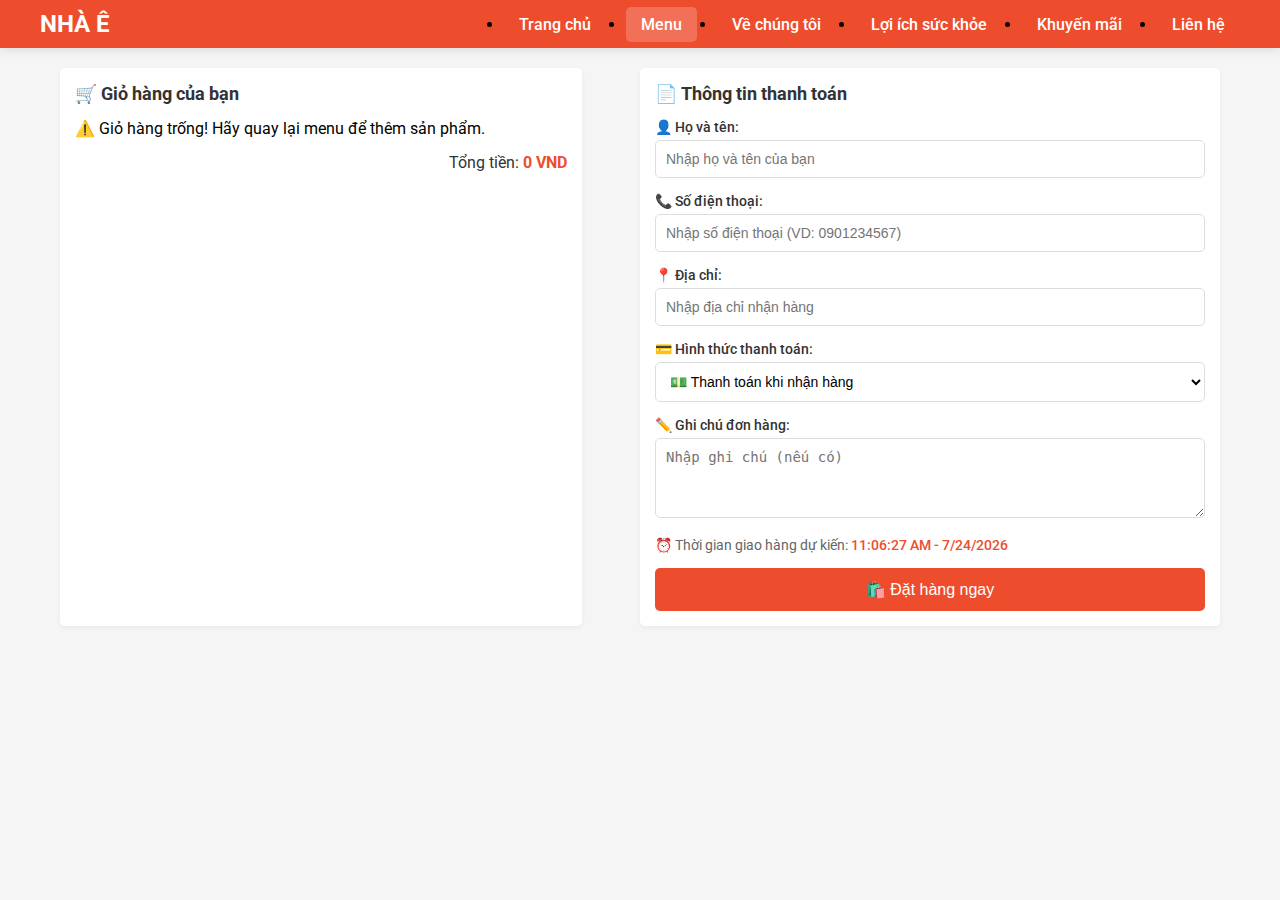
<file: banhang.html>
<!DOCTYPE html>
<html lang="vi">
<head>
    <meta charset="UTF-8">
    <meta name="viewport" content="width=device-width, initial-scale=1.0">
    <title>Thanh Toán - Shopee Style</title>
    <link rel="stylesheet" href="thanhtoan.css">
</head>
<body>
    <nav>
        <div class="nav-container">
            <div class="logo">Nhà  Ê</div>
            <ul>
                <li><a href="index.html">Trang chủ</a></li>
                <li><a href="menu.html" class="active">Menu</a></li>
                <li><a href="vechungtoi.html">Về chúng tôi</a></li>
                <li><a href="loiichsuckhoe.html">Lợi ích sức khỏe</a></li>
                <li><a href="khuyenmai.html">Khuyến mãi</a></li>
                <li><a href="lienhe.html">Liên hệ</a></li>
            </ul>
        </div>
    </nav>

    <div class="checkout-container">
        <div class="cart-section">
            <h2>🛒 Giỏ hàng của bạn</h2>
            <div id="cart-items"></div>
            <p class="total-price">Tổng tiền: <strong><span id="total-price">0</span> VND</strong></p>
        </div>

        <div class="payment-section">
            <h2>📄 Thông tin thanh toán</h2>
            <form id="checkout-form">
                <div class="form-group">
                    <label for="name">👤 Họ và tên:</label>
                    <input type="text" id="name" required placeholder="Nhập họ và tên của bạn">
                </div>
                <div class="form-group">
                    <label for="phone">📞 Số điện thoại:</label>
                    <input type="tel" id="phone" required placeholder="Nhập số điện thoại (VD: 0901234567)" pattern="[0-9]{10}">
                </div>
                <div class="form-group">
                    <label for="address">📍 Địa chỉ:</label>
                    <input type="text" id="address" required placeholder="Nhập địa chỉ nhận hàng">
                </div>
                <div class="form-group">
                    <label for="payment-method">💳 Hình thức thanh toán:</label>
                    <select id="payment-method">
                        <option value="Tiền mặt">💵 Thanh toán khi nhận hàng</option>
                        <option value="Momo">📱 Ví điện tử Momo</option>
                    </select>
                </div>
                <div class="form-group">
                    <label for="order-note">✏️ Ghi chú đơn hàng:</label>
                    <textarea id="order-note" placeholder="Nhập ghi chú (nếu có)"></textarea>
                </div>
                <p class="delivery-info">⏰ Thời gian giao hàng dự kiến: <span id="delivery-time"></span></p>
                <button type="submit" id="confirm-payment">🛍️ Đặt hàng ngay</button>
            </form>
        </div>
    </div>

    <script src="banhang.js"></script>
</body>
</html>
</file>
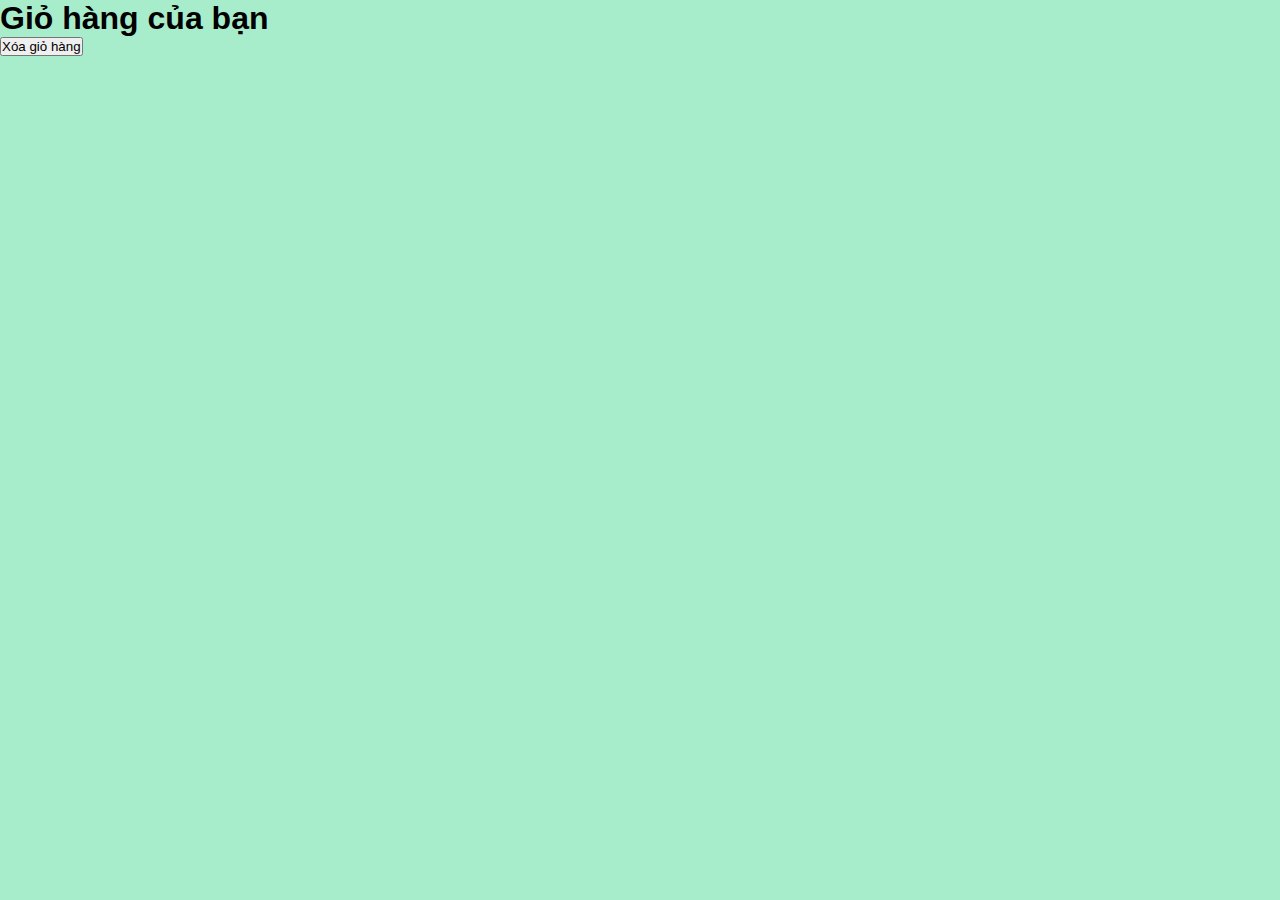
<file: giohang.html>
<!DOCTYPE html>
<html lang="vi">
<head>
    <meta charset="UTF-8">
    <meta name="viewport" content="width=device-width, initial-scale=1.0">
    <title>Giỏ hàng</title>
    <link rel="stylesheet" href="styles.css">
</head>
<body>

    <h1>Giỏ hàng của bạn</h1>
    <div class="cart-items"></div>

    <div class="cart-buttons">
        <button id="clear-cart">Xóa giỏ hàng</button>
        <button id="checkout" style="display: none;">Thanh toán</button>
        <a href="sanpham.html" id="back-to-shop" style="display: none;">Quay lại Menu</a>
    </div>

    <script src="script.js"></script>
</body>
</html>
</file>
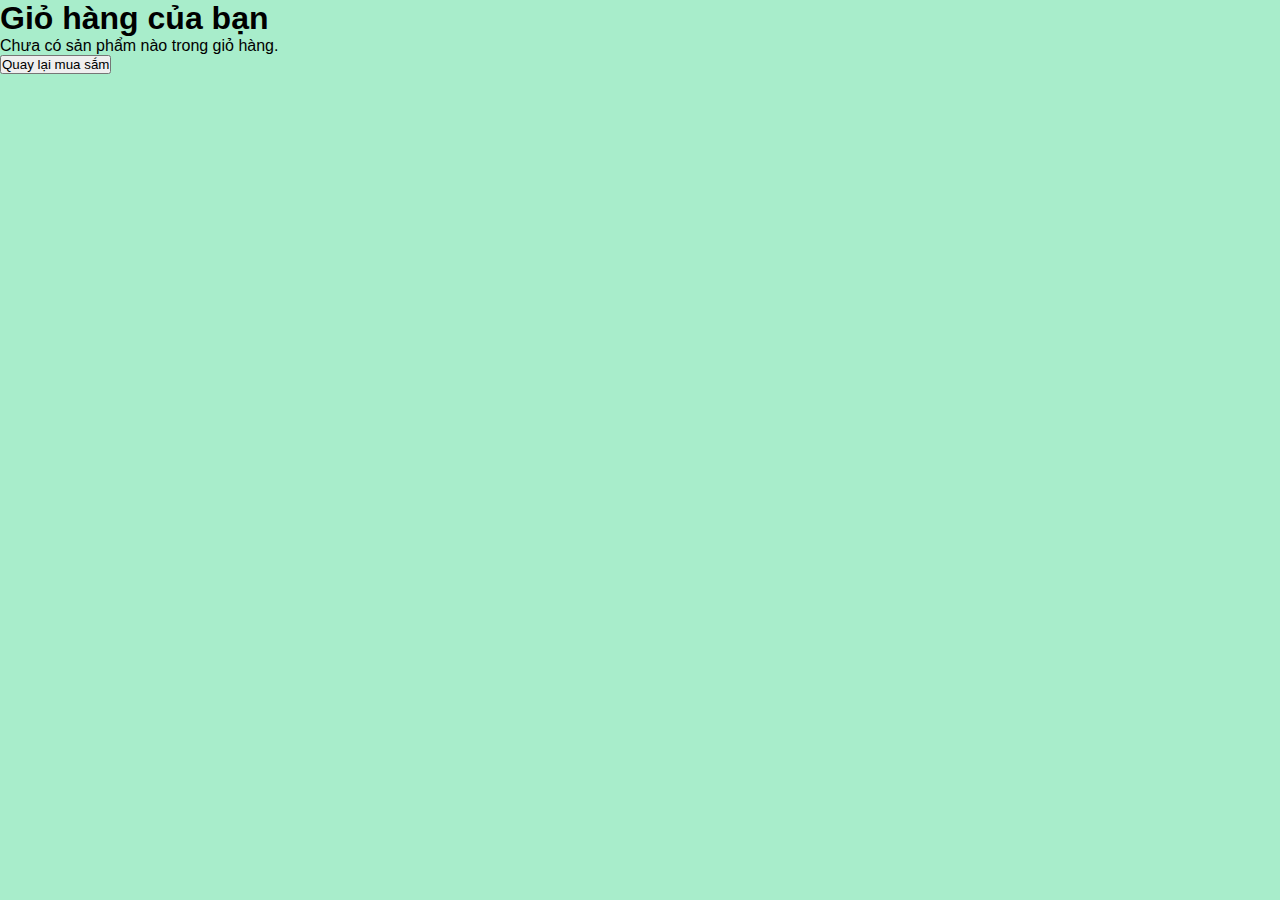
<file: giỏ_hàng.html>
<!DOCTYPE html>
<html lang="vi">
<head>
    <meta charset="UTF-8">
    <meta name="viewport" content="width=device-width, initial-scale=1.0">
    <title>Giỏ hàng</title>
    <link rel="stylesheet" href="styles.css"> <!-- Liên kết với CSS -->
</head>
<body>
    <header>
        <h1>Giỏ hàng của bạn</h1>
    </header>
    <main>
        <section class="cart-items">
            <p>Chưa có sản phẩm nào trong giỏ hàng.</p>
        </section>
        <button onclick="window.location.href='index.html'">Quay lại mua sắm</button>
    </main>
</body>
</html>
</file>
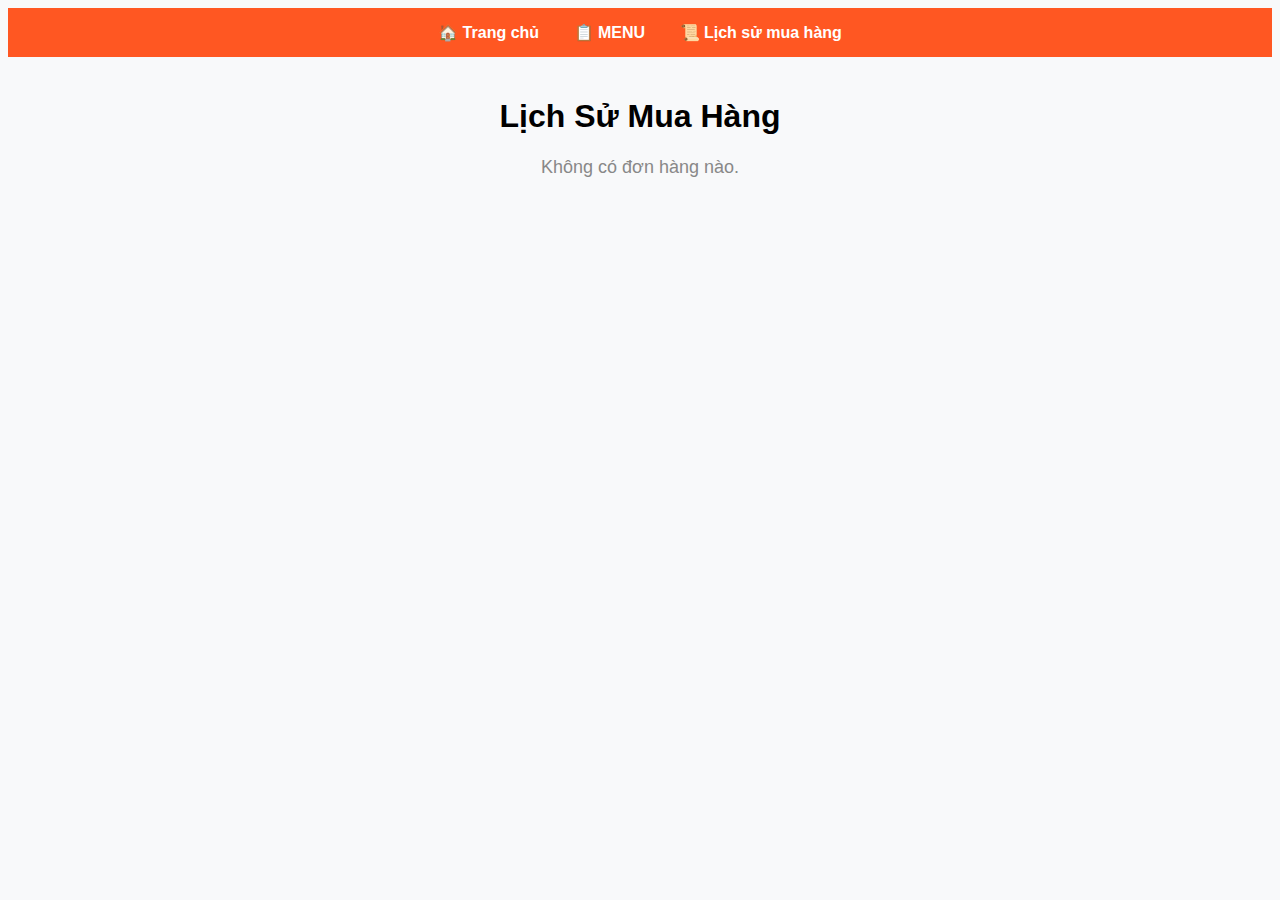
<file: lichsu.html>
<!DOCTYPE html>
<html lang="vi">
<head>
    <meta charset="UTF-8">
    <meta name="viewport" content="width=device-width, initial-scale=1.0">
    <title>Lịch Sử Mua Hàng</title>
    <link rel="stylesheet" href="lichsumuahang.css">
</head>
<body>

    <nav class="navbar">
        <a href="index.html">🏠 Trang chủ</a>
        <a href="menu.html">📋 MENU</a>
        <a href="lichsu.html">📜 Lịch sử mua hàng</a>
    </nav>

    <div class="container">
        <h1>Lịch Sử Mua Hàng</h1>
        <div id="order-history"></div>
    </div>

    <script src="lichsu.js"></script>

</body>
</html>
</file>
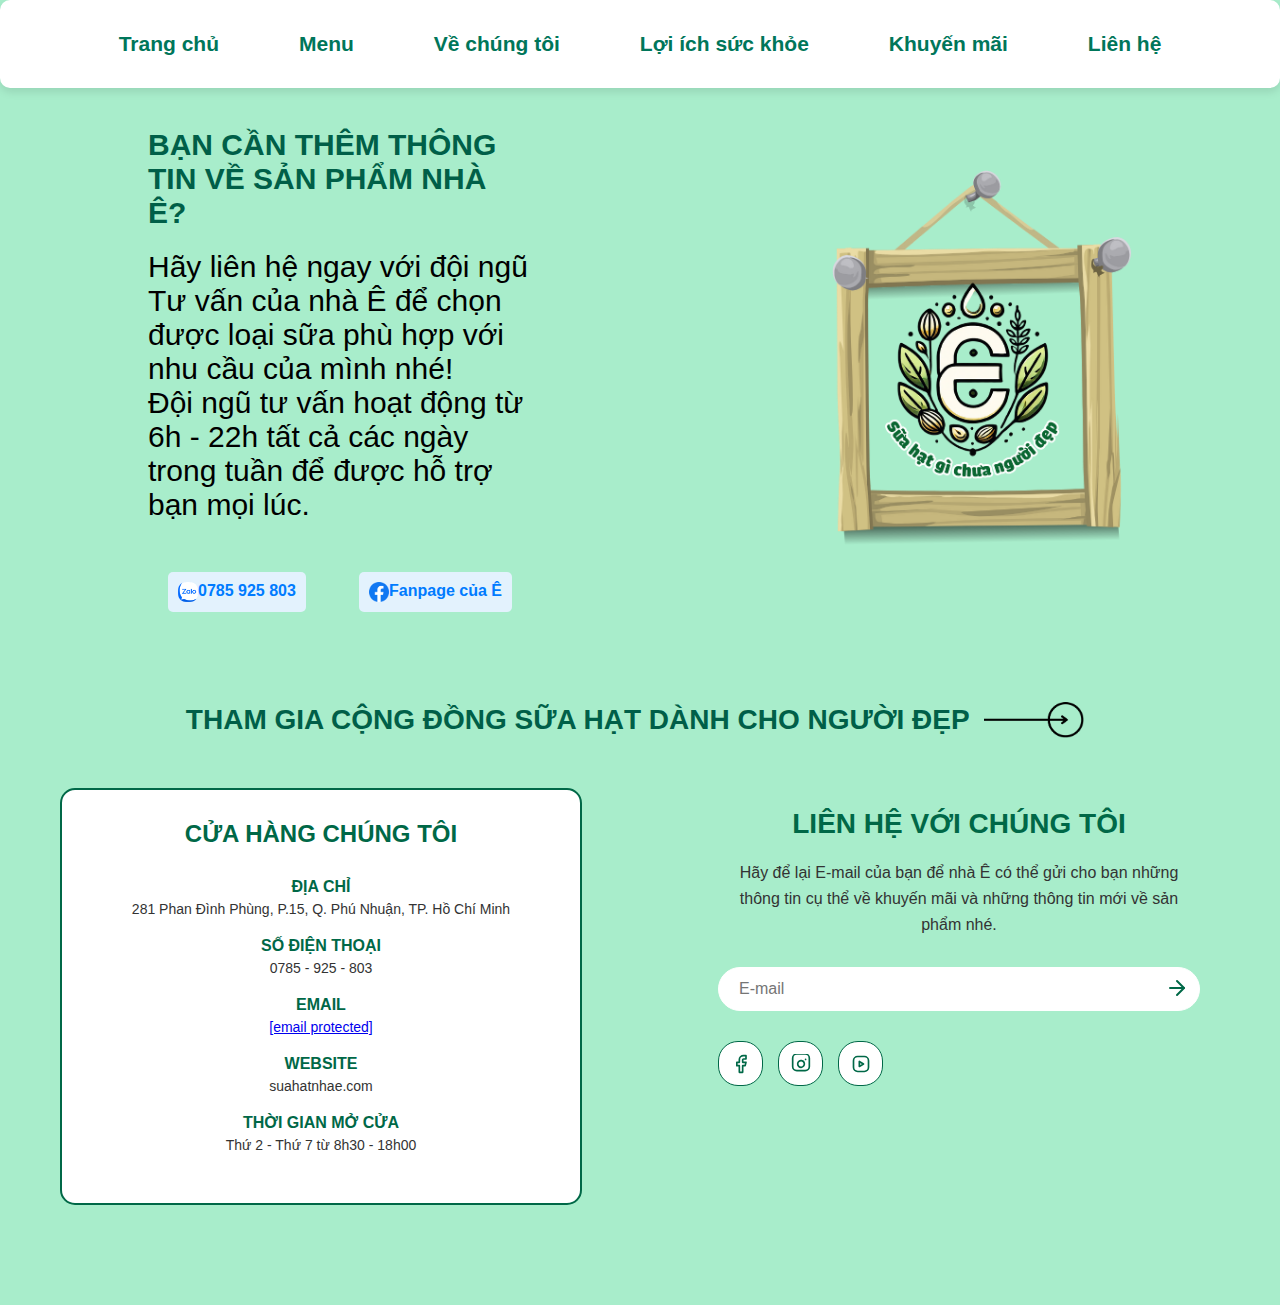
<file: lienhe.html>
<!DOCTYPE html>
<html lang="vi">
<head>
    <meta charset="UTF-8">
    <meta name="viewport" content="width=device-width, initial-scale=1.0">
    <title>Thông Tin Liên Hệ</title>
    <link rel="stylesheet" href="lienhe.css">
</head>
<body>
    <nav> 
        <ul>
            <li><a href="index.html">Trang chủ</a></li>
            <li><a href="menu.html" class="active">Menu</a></li>
            <li><a href="vechungtoi.html">Về chúng tôi</a></li>
            <li><a href="loiichsuckhoe.html">Lợi ích sức khỏe</a></li>
            <li><a href="khuyenmai.html">Khuyến mãi</a></li>
            <li><a href="lienhe.html">Liên hệ</a></li>
        </ul>
    </nav> 
    <div class="info-section">
        <div class="info-text">
            <h2>BẠN CẦN THÊM THÔNG TIN VỀ SẢN PHẨM NHÀ Ê?</h2>
            <p>
                Hãy liên hệ ngay với đội ngũ Tư vấn của nhà Ê để chọn được loại sữa phù hợp với nhu cầu của mình nhé!<br>
                Đội ngũ tư vấn hoạt động từ 6h - 22h tất cả các ngày trong tuần để được hỗ trợ bạn mọi lúc.
            </p>
            <div class="contact-container">
                <div class="contact-box">
                    <img src="zalo.png" alt="Zalo">
                    <a href="https://zalo.me/0785925803" target="_blank">0785 925 803</a>
                </div>
                <div class="contact-box fb-box">
                    <img src="fb.png" alt="Facebook">
                    <a href="https://www.facebook.com/people/%C3%8A-Th%C6%B0%C6%A1ng-hi%E1%BB%87u-s%E1%BB%AFa-h%E1%BA%A1t-thu%E1%BA%A7n-Vi%E1%BB%87t/61573163617101/?mibextid=wwXIfr&rdid=1FGyPtKMXMCfhQ3F&share_url=https%3A%2F%2Fwww.facebook.com%2Fshare%2F15op2QNry8%2F%3Fmibextid%3DwwXIfr" target="_blank">Fanpage của Ê</a>
                </div>
            </div>
        </div>
        <div class="info-image">
            <img src="Trang ch (10).png" alt="Sữa hạt logo">
        </div>
    </div>
    <div class="community-link">
        <p><a href="#">THAM GIA CỘNG ĐỒNG SỮA HẠT DÀNH CHO NGƯỜI ĐẸP</a> <img src="Trang ch (11).png" alt="muiten"></p>
    </div>
    <div class="contact-container">
        <div class="store-info">
          <h2>CỬA HÀNG CHÚNG TÔI</h2>
          <div class="info-item"><h3>ĐỊA CHỈ</h3><p>281 Phan Đình Phùng, P.15, Q. Phú Nhuận, TP. Hồ Chí Minh</p></div>
          <div class="info-item"><h3>SỐ ĐIỆN THOẠI</h3><p>0785 - 925 - 803</p></div>
          <div class="info-item"><h3>EMAIL</h3><p><a href="/cdn-cgi/l/email-protection"><span class="__cf_email__" data-cfemail="182c302d37363f30313d2d2b2d3930392c3039363f3c392d3d183f35393134763b3735">[email&#160;protected]</span></a></p></div>
          <div class="info-item"><h3>WEBSITE</h3><p>suahatnhae.com</p></div>
          <div class="info-item"><h3>THỜI GIAN MỞ CỬA</h3><p>Thứ 2 - Thứ 7 từ 8h30 - 18h00</p></div>
        </div>
        <div class="contact-form">
          <h2>LIÊN HỆ VỚI CHÚNG TÔI</h2>
          <p>Hãy để lại E-mail của bạn để nhà Ê có thể gửi cho bạn những thông tin cụ thể về khuyến mãi và những thông tin mới về sản phẩm nhé.</p>
          <div class="email-input">
            <input type="email" placeholder="E-mail" />
            <button type="submit">
              <svg xmlns="http://www.w3.org/2000/svg" width="24" height="24" viewBox="0 0 24 24" fill="none" stroke="currentColor" stroke-width="2" stroke-linecap="round" stroke-linejoin="round">
                <line x1="5" y1="12" x2="19" y2="12"></line>
                <polyline points="12 5 19 12 12 19"></polyline>
              </svg>
            </button>
          </div>
          <div class="social-icons">
            <a href="#" class="social-icon"><svg xmlns="http://www.w3.org/2000/svg" width="24" height="24" viewBox="0 0 24 24"><path d="M18 2h-3a5 5 0 0 0-5 5v3H7v4h3v8h4v-8h3l1-4h-4V7a1 1 0 0 1 1-1h3z"></path></svg></a>
            <a href="#" class="social-icon"><svg xmlns="http://www.w3.org/2000/svg" width="24" height="24" viewBox="0 0 24 24"><rect x="2" y1="2" width="20" height="20" rx="5" ry="5"></rect><path d="M16 11.37A4 4 0 1 1 12.63 8 4 4 0 0 1 16 11.37z"></path><line x1="17.5" y1="6.5" x2="17.51" y2="6.5"></line></svg></a>
            <a href="#" class="social-icon"><svg xmlns="http://www.w3.org/2000/svg" width="24" height="24" viewBox="0 0 24 24"><path d="M21 8v8a5 5 0 0 1-5 5H8a5 5 0 0 1-5-5V8a5 5 0 0 1 5-5h8a5 5 0 0 1 5 5z"></path><path d="M10 15l5-3-5-3v6z"></path></svg></a>
          </div>
        </div>
      </div>
</body>
</html>
</file>
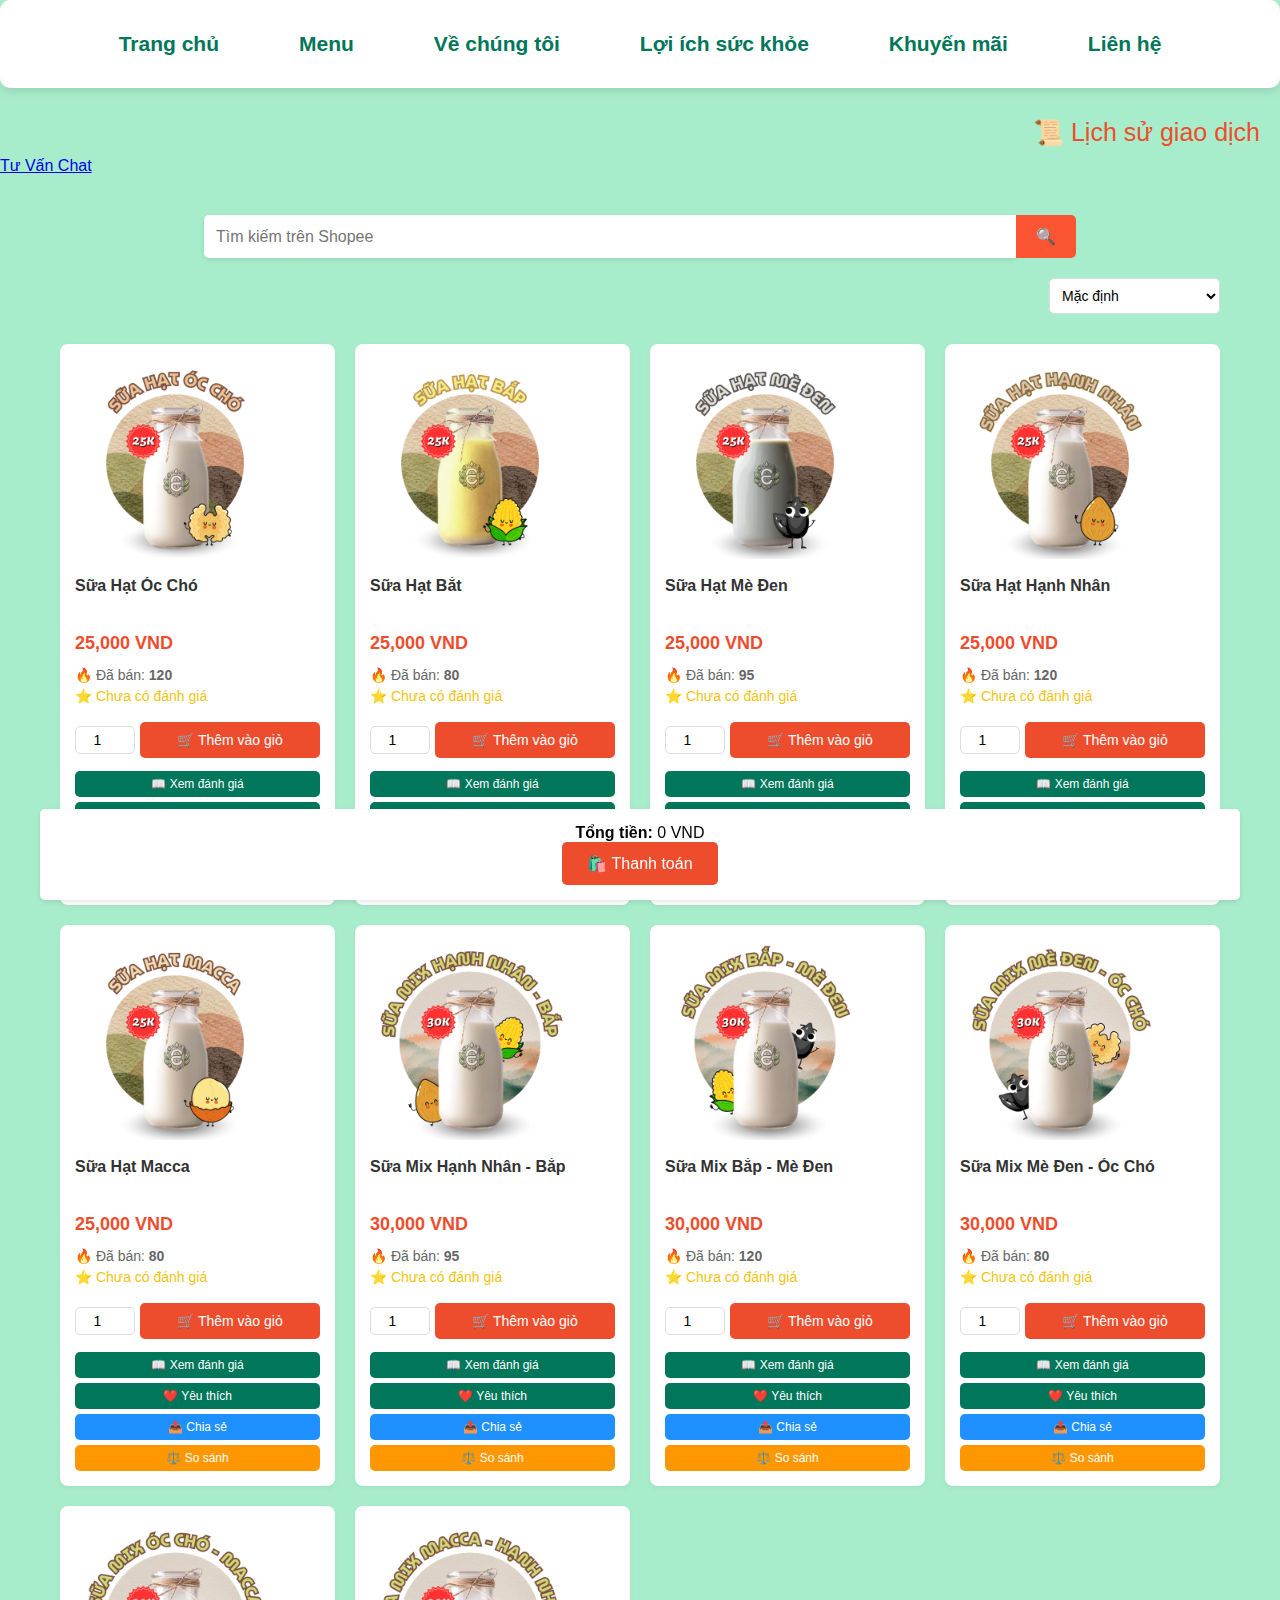
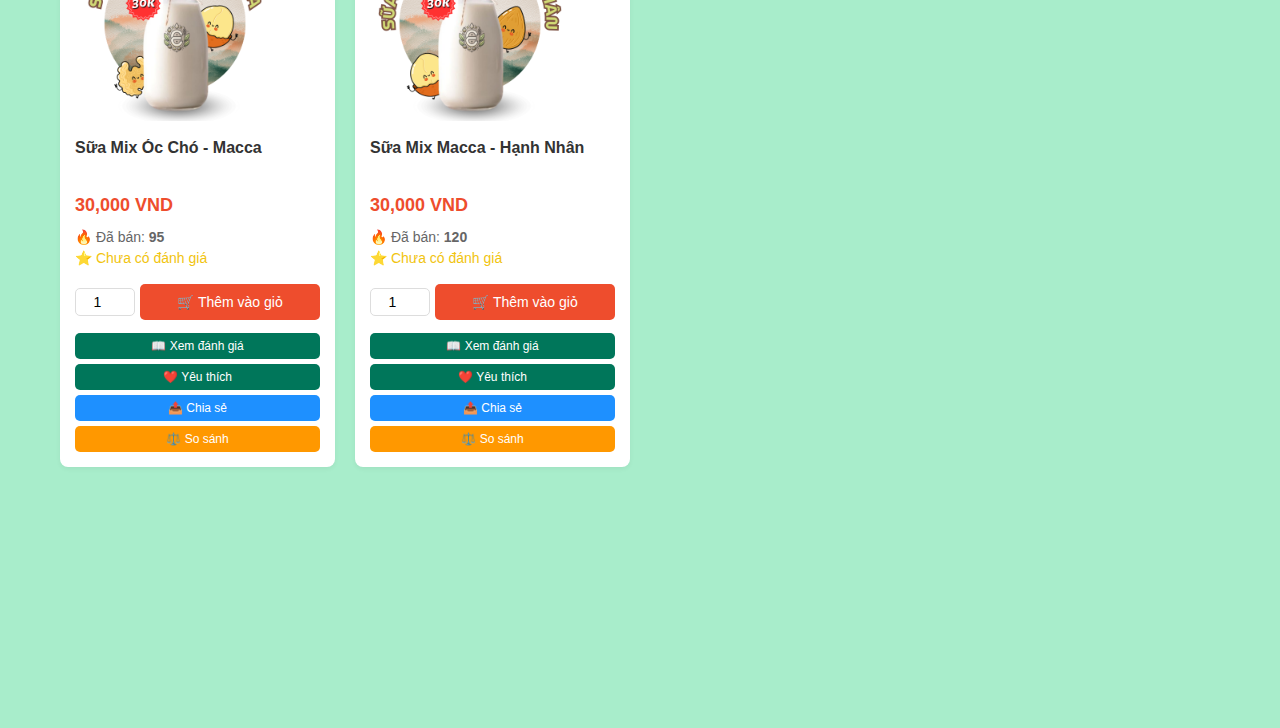
<file: menu.html>
<!DOCTYPE html>
<html lang="vi">
<head>
    <meta charset="UTF-8">
    <meta name="viewport" content="width=device-width, initial-scale=1.0">
    <title>Menu Sản Phẩm - Shopee Style</title>
    <link rel="stylesheet" href="menu.css">
</head>
<body>
    <nav> 
        <div class="nav-container">
            <ul>
                <li><a href="index.html">Trang chủ</a></li>
                <li><a href="menu.html" class="active">Menu</a></li>
                <li><a href="vechungtoi.html">Về chúng tôi</a></li>
                <li><a href="loiichsuckhoe.html">Lợi ích sức khỏe</a></li>
                <li><a href="khuyenmai.html">Khuyến mãi</a></li>
                <li><a href="lienhe.html">Liên hệ</a></li>
            </ul>
        </div>
    </nav> 

    <div id="history-box">
        <a href="lichsu.html">📜 Lịch sử giao dịch</a>
    </div>
    <div id="chat">
        <a href="tuvan.html" class="chat-button">Tư Vấn Chat</a>
    </div>

    
    <div class="container">
        <div class="search-bar">
            <input type="text" id="search-input" placeholder="Tìm kiếm trên Shopee">
            <button id="search-button">🔍</button>
        </div>

        <div class="filter-container">
            <select id="filter-options">
                <option value="default">Mặc định</option>
                <option value="price-asc">Giá: Thấp đến cao</option>
                <option value="price-desc">Giá: Cao đến thấp</option>
                <option value="sold-desc">Lượt bán: Nhiều nhất</option>
            </select>
        </div>

        <div class="product-grid"></div>
    </div>

    <div id="cart-summary">
        <p><strong>Tổng tiền:</strong> <span id="total-amount">0</span> VND</p>
        <button id="go-to-checkout">🛍️ Thanh toán</button>
    </div>

    <div id="compare-box" style="display: none;">
        <h2>So sánh sản phẩm</h2>
        <div id="compare-items"></div>
        <button id="clear-compare">Xóa so sánh</button>
    </div>

    <div id="promo-popup" class="popup">
        <div class="popup-content">
            <h2>🎉 Khuyến mãi đặc biệt!</h2>
            <p>Mua 2 tặng 1 cho tất cả sản phẩm hôm nay!</p>
            <button id="close-promo">❌ Đóng</button>
        </div>
    </div>

    <script src="banhang.js"></script>
</body>
</html>
</file>
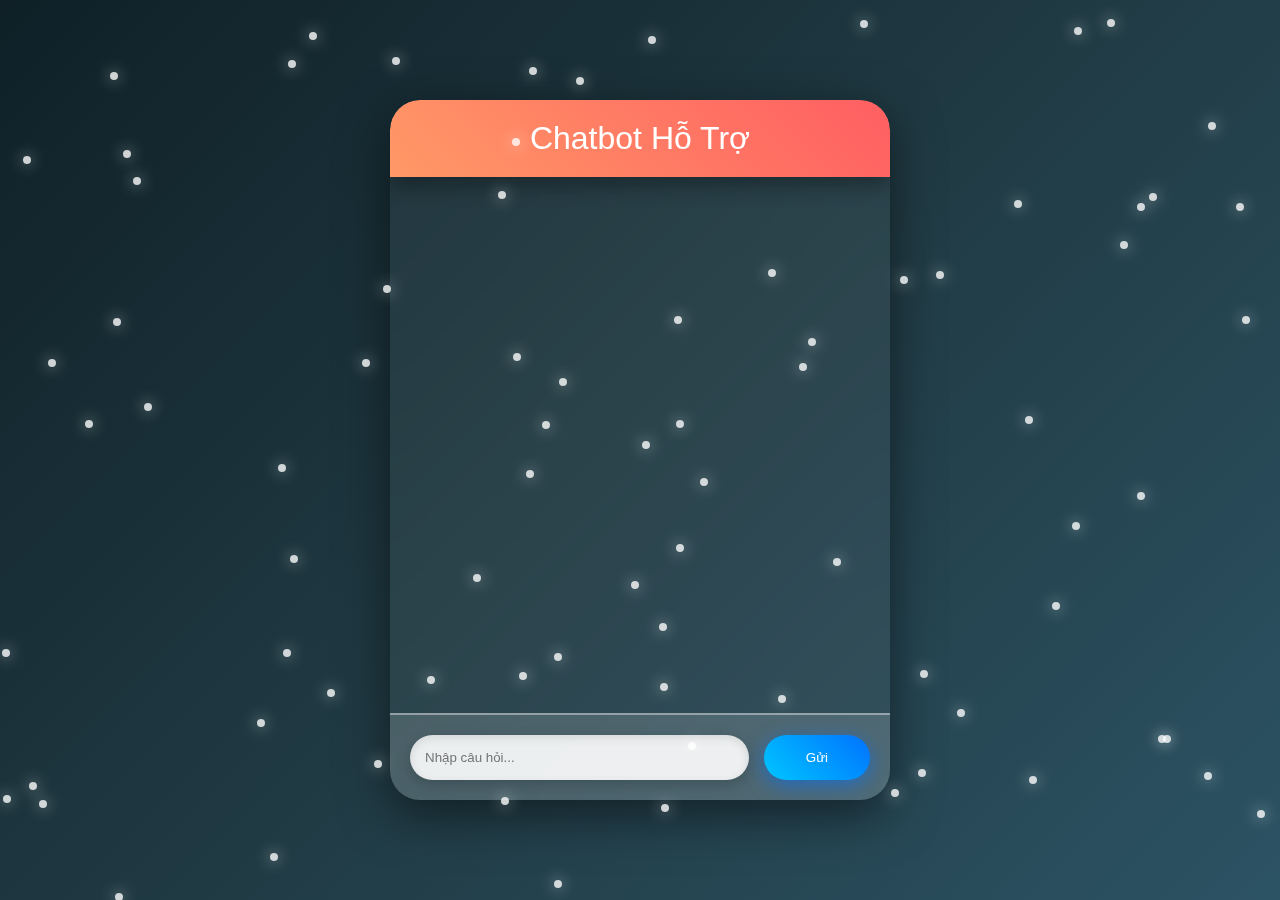
<file: tuvan.html>
<!DOCTYPE html>
<html lang="vi">
<head>
    <meta charset="UTF-8">
    <meta name="viewport" content="width=device-width, initial-scale=1.0">
    <title>Chatbot Bán Hàng Sinh Động</title>
    <style>
        body {
            background: linear-gradient(135deg, #0f2027, #203a43, #2c5364);
            font-family: 'Arial', sans-serif;
            overflow: hidden;
            margin: 0;
            height: 100vh;
            display: flex;
            justify-content: center;
            align-items: center;
        }

        .chat-container {
            width: 500px;
            height: 700px;
            background: rgba(255, 255, 255, 0.05);
            backdrop-filter: blur(15px);
            border-radius: 30px;
            box-shadow: 0 15px 50px rgba(0, 0, 0, 0.5);
            transition: transform 0.5s ease;
            display: flex;
            flex-direction: column;
            overflow: hidden;
        }

        .chat-container:hover {
            transform: scale(1.05);
        }

        .chat-header {
            background: linear-gradient(45deg, #ff9966, #ff5e62);
            color: white;
            padding: 20px;
            text-align: center;
            font-size: 2em;
            border-radius: 30px 30px 0 0;
            box-shadow: 0 10px 20px rgba(0, 0, 0, 0.3);
        }

        .chat-messages {
            flex-grow: 1;
            padding: 30px;
            overflow-y: auto;
            background: url('https://www.transparenttextures.com/patterns/dark-mosaic.png');
        }

        .chat-input {
            padding: 20px;
            background: rgba(255, 255, 255, 0.15);
            border-top: 2px solid rgba(255, 255, 255, 0.4);
            display: flex;
            gap: 15px;
        }

        .chat-input input {
            width: 75%;
            padding: 15px;
            border: none;
            border-radius: 30px;
            background: rgba(255, 255, 255, 0.9);
            box-shadow: 0 5px 15px rgba(0, 0, 0, 0.2), inset 0 3px 10px rgba(0, 0, 0, 0.1);
            transition: all 0.4s ease;
        }

        .chat-input input:focus {
            outline: none;
            transform: scale(1.05);
            background: white;
        }

        .chat-input button {
            width: 25%;
            padding: 15px;
            border: none;
            border-radius: 30px;
            background: linear-gradient(45deg, #00c6ff, #0072ff);
            color: white;
            cursor: pointer;
            transition: all 0.4s ease;
            box-shadow: 0 5px 20px rgba(0, 114, 255, 0.6);
        }

        .chat-input button:hover {
            transform: translateY(-5px) scale(1.1);
            box-shadow: 0 10px 30px rgba(0, 114, 255, 0.8);
        }

        .message {
            margin: 15px 0;
            padding: 15px 20px;
            border-radius: 20px;
            max-width: 85%;
            animation: popIn 0.6s ease;
            box-shadow: 0 5px 15px rgba(0, 0, 0, 0.3);
        }

        .user-message {
            background: linear-gradient(45deg, #43cea2, #185a9d);
            color: white;
            margin-left: auto;
        }

        .bot-message {
            background: linear-gradient(45deg, #f6d365, #fda085);
            color: #333;
            margin-right: auto;
        }

        @keyframes popIn {
            0% { opacity: 0; transform: translateY(20px) scale(0.8); }
            80% { transform: translateY(-5px) scale(1.05); }
            100% { opacity: 1; transform: translateY(0) scale(1); }
        }

        /* Hiệu ứng hạt nổi */
        .particles {
            position: fixed;
            top: 0;
            left: 0;
            width: 100%;
            height: 100%;
            pointer-events: none;
        }

        .particle {
            position: absolute;
            width: 8px;
            height: 8px;
            background: rgba(255, 255, 255, 0.8);
            border-radius: 50%;
            box-shadow: 0 0 15px rgba(255, 255, 255, 0.7);
            animation: float3D 6s infinite ease-in-out;
        }

        @keyframes float3D {
            0% { transform: translateZ(-100px) translateY(0); opacity: 0.9; }
            50% { transform: translateZ(100px) translateY(-150px); opacity: 0.5; }
            100% { transform: translateZ(-100px) translateY(-300px); opacity: 0; }
        }
    </style>
</head>
<body>
    <div class="chat-container">
        <div class="chat-header">Chatbot Hỗ Trợ</div>
        <div class="chat-messages" id="chatMessages"></div>
        <div class="chat-input">
            <input type="text" id="userInput" placeholder="Nhập câu hỏi...">
            <button onclick="sendMessage()">Gửi</button>
        </div>
    </div>
    <div class="particles" id="particles"></div>

    <script>
        // Mock API
        const mockApi = async (message) => {
            const responses = {
               "xin chào": "Chào bạn! Mình là Tư vấn đến từ nhà ê, hỗ trợ bạn mua sắm nhé!",
    "giá bao nhiêu": "Bạn muốn biết giá sản phẩm nào? Mình báo ngay!",
    "có hàng không": "Sản phẩm nào bạn cần? Mình kiểm tra kho liền!",
    "giao hàng bao lâu": "Giao hàng từ 2-5 ngày tùy khu vực bạn ơi!",
    "sữa hạt có nguồn gốc từ đâu": "Sản phẩm này có nguồn gốc từ [thương hiệu/nơi sản xuất] đó ạ! Bạn yên tâm về chất lượng nha!",
    "thành phần của sữa hạt là gì": "Sữa hạt này gồm các thành phần: [liệt kê thành phần]. Bạn có muốn xem chi tiết trên bao bì không nè?",
    "sữa hạt có đường không": "Bên mình có cả loại có đường và không đường luôn ạ! Bạn thích loại nào nè?",
    "người ăn kiêng có uống được không": "Dạ có ạ! Bên mình có loại dành riêng cho người ăn kiêng, không đường hoặc ít calo. Bạn muốn mình tư vấn loại nào không ạ?",
    "trẻ em có uống được không": "Dạ, bé nhà mình bao nhiêu tuổi để mình tư vấn loại phù hợp nha?",
    "hạn sử dụng bao lâu": "Sản phẩm này hạn sử dụng đến [ngày/tháng/năm] lận ạ! Bạn cứ yên tâm dùng nha!",
    "bảo quản sữa như thế nào": "Bạn nên để nơi khô ráo, thoáng mát. Nếu đã mở hộp, tốt nhất bảo quản trong tủ lạnh và dùng trong [số ngày] nha!",
    "có chương trình khuyến mãi không": "Dạ có nè! Hiện tại bên mình đang có chương trình [tên khuyến mãi], áp dụng đến [ngày]. Bạn có muốn tham gia không ạ?",
    "mua nhiều có giảm giá không": "Dạ có ưu đãi khi mua số lượng lớn luôn ạ! Bạn định lấy bao nhiêu hộp để mình báo giá tốt nhất nhé?",
    "phí giao hàng bao nhiêu": "Phí ship sẽ tùy khu vực đó ạ! Bạn cho mình xin địa chỉ để mình báo phí chính xác nha!",
    "nếu hàng bị hư hỏng có được đổi không": "Dạ được luôn ạ! Nếu hàng bị lỗi từ nhà sản xuất hoặc quá trình vận chuyển, bạn báo ngay để mình hỗ trợ đổi trả nha!",
    "sữa hạt có những vị gì": "Dạ, hiện tại bên mình có các vị như [liệt kê các vị]. Bạn thích vị nào để mình tư vấn thêm nè?",
    "default": "Mình chưa hiểu lắm, bạn hỏi lại cụ thể hơn nhé?"
            };
            return new Promise((resolve) => {
                setTimeout(() => {
                    const reply = responses[message.toLowerCase()] || responses["default"];
                    resolve({ reply });
                }, 1000);
            });
        };

        async function sendMessage() {
            const input = document.getElementById("userInput");
            const message = input.value.trim();
            
            if (message) {
                addMessage(message, "user-message");
                const data = await mockApi(message);
                addMessage(data.reply, "bot-message");
                input.value = "";
            }
        }

        function addMessage(text, className) {
            const chatMessages = document.getElementById("chatMessages");
            const messageDiv = document.createElement("div");
            messageDiv.className = `message ${className}`;
            messageDiv.textContent = text;
            chatMessages.appendChild(messageDiv);
            chatMessages.scrollTop = chatMessages.scrollHeight;
        }

        document.getElementById("userInput").addEventListener("keypress", function(e) {
            if (e.key === "Enter") {
                sendMessage();
            }
        });

        // Tạo hạt nổi
        function createParticles() {
            const particlesContainer = document.getElementById("particles");
            for (let i = 0; i < 80; i++) {
                const particle = document.createElement("div");
                particle.className = "particle";
                particle.style.left = Math.random() * 100 + "vw";
                particle.style.top = Math.random() * 100 + "vh";
                particle.style.animationDelay = Math.random() * 6 + "s";
                particlesContainer.appendChild(particle);
            }
        }
        createParticles();
    </script>
</body>
</html>
</file>
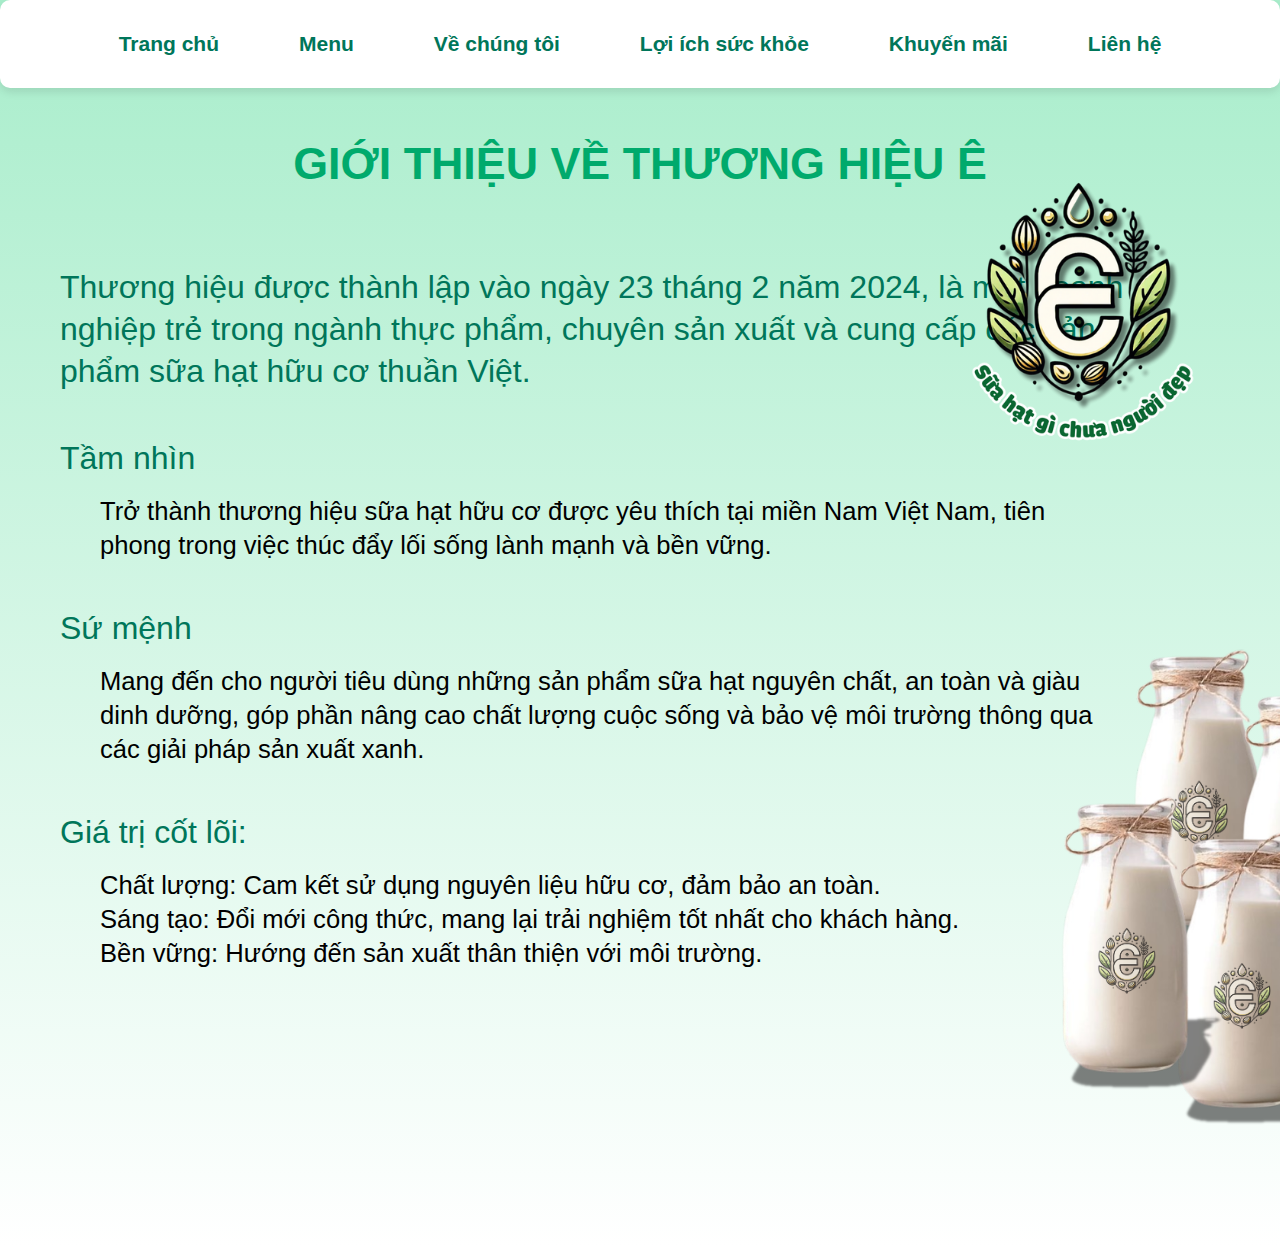
<file: vechungtoi.html>
<!DOCTYPE html>
<html lang="vi">
<head>
    <meta charset="UTF-8">
    <meta name="viewport" content="width=device-width, initial-scale=1.0">
    <title>vechungtoi</title>
    <link rel="stylesheet" href="vechungtoi.css"> <!-- Liên kết với CSS -->
</head>
<body>
    <nav>
        <ul>
            <li><a href="index.html">Trang chủ</a></li>
            <li><a href="menu.html">Menu</a></li>
            <li><a href="vechungtoi.html">Về chúng tôi</a></li>
            <li><a href="loiichsuckhoe.html">Lợi ích sức khỏe</a></li>
            <li><a href="khuyenmai.html">Khuyến mãi</a></li>
            <li><a href="lienhe.html">Liên hệ</a></li>
        </ul>
    </nav>
    <div class="chu">
        <h1>GIỚI THIỆU VỀ THƯƠNG HIỆU Ê</h1>
    </div>
    <div class="gioithieu">
        <h1>Thương hiệu được thành lập vào ngày 23 tháng 2 năm 2024, là một doanh</h1>
        <h2>nghiệp trẻ trong ngành thực phẩm, chuyên sản xuất và cung cấp các sản</h2>
        <h3>phẩm sữa hạt hữu cơ thuần Việt. </h3>
    </div>
    <div class="logo">
        <img src="logo-vechungtoi.png" alt="Logo Vechungtoi">
    </div>
    <div class="so1">
        <h1>Tầm nhìn</h1>
        <h2>Trở thành thương hiệu sữa hạt hữu cơ được yêu thích tại miền Nam Việt Nam, tiên</h2>
        <h3>phong trong việc thúc đẩy lối sống lành mạnh và bền vững.</h3>
    </div>
    <div class="so2">
        <h1>Sứ mệnh</h1>
        <h2>Mang đến cho người tiêu dùng những sản phẩm sữa hạt nguyên chất, an toàn và giàu</h2>
        <h3>dinh dưỡng, góp phần nâng cao chất lượng cuộc sống và bảo vệ môi trường thông qua</h3>
        <h4>các giải pháp sản xuất xanh.</h4>
    </div>
    <div class="so3">
        <h1>Giá trị cốt lõi:</h1>
        <h2>Chất lượng: Cam kết sử dụng nguyên liệu hữu cơ, đảm bảo an toàn.</h2>
        <h3>Sáng tạo: Đổi mới công thức, mang lại trải nghiệm tốt nhất cho khách hàng.</h3>
        <h4>Bền vững: Hướng đến sản xuất thân thiện với môi trường.</h4>
    </div>
    <div class="sua">
        <img src="sua-vechungtoi.png" alt="Sữa">
    </div>
</body>
</html>
</file>
<file: thanhtoan.css>
@import url('https://fonts.googleapis.com/css2?family=Roboto:wght@400;500;700&display=swap');
* {
    margin: 0;
    padding: 0;
    box-sizing: border-box;
}
body {
    font-family: 'Roboto', sans-serif;
    background: #f5f5f5; /* Màu nền xám nhạt giống Shopee */
    min-height: 100vh;
    overflow-x: hidden;
}

/* Navbar */
nav {
    background: #ee4d2d; /* Màu cam Shopee */
    padding: 10px 20px;
    box-shadow: 0 2px 10px rgba(0, 0, 0, 0.1);
    position: sticky;
    top: 0;
    z-index: 1000;
}
.nav-container {
    max-width: 1200px;
    margin: 0 auto;
    display: flex;
    align-items: center;
    justify-content: space-between;
}
.logo {
    color: #fff;
    font-size: 24px;
    font-weight: 700;
    text-transform: uppercase;
}
nav ul {
    display: flex;
    gap: 20px;
}
nav ul li a {
    color: #fff;
    font-size: 16px;
    font-weight: 500;
    text-decoration: none;
    padding: 8px 15px;
    transition: background 0.3s ease;
}
nav ul li a:hover, nav ul li a.active {
    background: rgba(255, 255, 255, 0.2);
    border-radius: 5px;
}

/* Checkout Container */
.checkout-container {
    max-width: 1200px;
    margin: 20px auto;
    padding: 0 20px;
    display: flex;
    justify-content: space-between;
    gap: 20px;
}

/* Cart Section */
.cart-section {
    background: #fff;
    padding: 15px;
    border-radius: 5px;
    box-shadow: 0 2px 5px rgba(0, 0, 0, 0.05);
    width: 45%;
}
.cart-section h2 {
    font-size: 18px;
    color: #333;
    margin-bottom: 15px;
    font-weight: 700;
}
.cart-item {
    display: flex;
    align-items: center;
    padding: 10px 0;
    border-bottom: 1px solid #eee;
}
.cart-item-img {
    width: 60px;
    height: 60px;
    object-fit: cover;
    margin-right: 15px;
    border-radius: 5px;
}
.item-details {
    flex-grow: 1;
}
.item-details p {
    font-size: 14px;
    color: #333;
}
.item-details p:first-child {
    font-weight: 500;
}
.remove-item {
    background: #ee4d2d;
    color: #fff;
    border: none;
    padding: 5px 10px;
    border-radius: 5px;
    cursor: pointer;
    font-size: 12px;
    transition: background 0.3s ease;
}
.remove-item:hover {
    background: #f53d2d;
}
.total-price {
    text-align: right;
    font-size: 16px;
    margin-top: 15px;
    color: #333;
}
.total-price strong {
    color: #ee4d2d;
    font-weight: 700;
}

/* Payment Section */
.payment-section {
    background: #fff;
    padding: 15px;
    border-radius: 5px;
    box-shadow: 0 2px 5px rgba(0, 0, 0, 0.05);
    width: 50%;
}
.payment-section h2 {
    font-size: 18px;
    color: #333;
    margin-bottom: 15px;
    font-weight: 700;
}
.form-group {
    margin-bottom: 15px;
}
.form-group label {
    display: block;
    font-size: 14px;
    color: #333;
    font-weight: 500;
    margin-bottom: 5px;
}
.form-group input, .form-group select, .form-group textarea {
    width: 100%;
    padding: 10px;
    border: 1px solid #ddd;
    border-radius: 5px;
    font-size: 14px;
    background: #fff;
}
.form-group textarea {
    resize: vertical;
    min-height: 80px;
}
.delivery-info {
    font-size: 14px;
    color: #666;
    margin: 15px 0;
}
.delivery-info span {
    color: #ee4d2d;
    font-weight: 500;
}
#confirm-payment {
    background: #ee4d2d;
    color: #fff;
    padding: 12px;
    border: none;
    border-radius: 5px;
    font-size: 16px;
    font-weight: 500;
    cursor: pointer;
    width: 100%;
    transition: background 0.3s ease;
}
#confirm-payment:hover {
    background: #f53d2d;
}
</file>
<file: styles.css>
/* === Thiết lập cơ bản cho toàn bộ trang === */
@import url('https://fonts.googleapis.com/css2?family=Baloo+2:wght@800&display=swap');

* {
    margin: 0;
    padding: 0;
    box-sizing: border-box;
}

body {
    font-family: 'Baloo', sans-serif; /* Font chữ chính */
    background-color: #a8edcb; /* Màu nền của trang */
    min-height: 100vh; /* Đảm bảo chiều cao tối thiểu bằng chiều cao màn hình */
    padding-bottom: 50px; /* Khoảng cách dưới cùng */
}

/* === Thanh điều hướng (Navigation) === */
nav {
    height: 88px; /* Chiều cao của thanh điều hướng */
    background-color: #ffffff; /* Màu nền trắng */
    padding: 25px 0; /* Khoảng cách bên trong */
    border-radius: 10px; /* Bo góc */
    display: flex;
    justify-content: center; /* Căn giữa nội dung */
    align-items: center; /* Căn giữa theo chiều dọc */
    box-shadow: 0 4px 8px rgba(0, 0, 0, 0.1); /* Hiệu ứng bóng */
    margin-bottom: 20px; /* Khoảng cách dưới */
}

nav ul {
    display: flex; /* Sắp xếp các mục theo hàng ngang */
    list-style: none; /* Bỏ dấu đầu dòng */
    padding: 0;
}

nav ul li {
    margin: 0 30px; /* Khoảng cách giữa các mục */
}

nav ul li a {
    font-family: 'Baloo', sans-serif; /* Font chữ cho liên kết */
    text-decoration: none; /* Bỏ gạch chân */
    color: #00765a; /* Màu chữ */
    padding: 5px 10px; /* Khoảng cách bên trong */
    font-size: 21px; /* Kích thước chữ */
    font-weight: 700; /* Độ đậm */
}

nav ul li a.active {
    padding: 5px 10px; /* Khoảng cách bên trong */
    border-radius: 5px; /* Bo góc */
}

/* === Section Lời Hứa Lành Mạnh (Healthy Promise) === */
#healthy-promise {
    padding: 50px 20px; /* Khoảng cách bên trong */
    margin-bottom: 30px; /* Khoảng cách dưới */
    margin-top: 85px; /* Khoảng cách trên */
}

.promise-container {
    max-width: 1200px; /* Chiều rộng tối đa */
    margin: 0 auto; /* Căn giữa */
    display: flex; /* Sắp xếp nội dung theo hàng ngang */
    align-items: center; /* Căn giữa theo chiều dọc */
    gap: 30px; /* Khoảng cách giữa các phần tử */
}

.hp-image {
    flex: 1; /* Chiếm 1 phần không gian */
    text-align: 20px; /* Căn chỉnh văn bản (có thể không cần thiết) */
    margin-left: -5px; /* Dịch trái */
}

.hp-image img {
    width: 100%; /* Chiều rộng 100% */
    max-width: 350px; /* Chiều rộng tối đa */
    border-radius: 10px; /* Bo góc */
    margin-left: -150px; /* Dịch trái */
    margin-bottom: -95px; /* Dịch xuống */
}

.hp-text {
    flex: 1.2; /* Chiếm 1.2 phần không gian */
    text-align: left; /* Căn trái văn bản */
}

.big-title {
    margin-left: 60px; /* Dịch trái */
    font-family: 'Baloo 2', cursive; /* Font chữ tiêu đề */
    font-size: 48px; /* Kích thước chữ */
    font-weight: 800; /* Độ đậm */
    color: #00aa6c; /* Màu chữ */
    text-transform: uppercase; /* Chữ in hoa */
    text-shadow: /* Hiệu ứng bóng chữ */
      -2px -2px 0 #fff,
       2px -2px 0 #fff,
      -2px  2px 0 #fff,
       2px  2px 0 #fff;
}

.brand-text {
    font-size: 1.4em; /* Kích thước chữ */
    line-height: 1.5; /* Khoảng cách dòng */
    color: #000000; /* Màu chữ */
    font-family: 'Faustina', sans-serif; /* Font chữ */
    text-align: justify; /* Căn đều văn bản */
    margin-bottom: 30px; /* Khoảng cách dưới */
    font-weight: bold; /* Độ đậm */
}

.stats {
    display: flex; /* Sắp xếp các mục theo hàng ngang */
    flex-wrap: wrap; /* Cho phép xuống dòng */
    gap: 20px; /* Khoảng cách giữa các mục */
    justify-content: flex-start; /* Căn trái */
}

.stat-box {
    border-radius: 10px; /* Bo góc */
    width: 200px; /* Chiều rộng */
    padding: -2px; /* Khoảng cách bên trong (có thể không cần thiết) */
}

.stat-box h3 {
    margin-left: 50px; /* Dịch trái */
    text-shadow: /* Hiệu ứng bóng chữ */
      -2px -2px 0 #fff,
       2px -2px 0 #fff,
      -2px  2px 0 #fff,
       2px  2px 0 #fff;
    font-size: 3em; /* Kích thước chữ */
    margin-bottom: 10px; /* Khoảng cách dưới */
    color: #00aa6c; /* Màu chữ */
    font-family: 'iCiel Cadena', sans-serif; /* Font chữ */
    font-weight: bold; /* Độ đậm */
}

.stat-box p {
    margin-left: 50px; /* Dịch trái */
    font-size: 1em; /* Kích thước chữ */
    color: #000000; /* Màu chữ */
    font-family: 'iCiel Cadena', sans-serif; /* Font chữ */
    font-weight: bold; /* Độ đậm */
}

/* === Product Slider (Thanh trượt sản phẩm) === */
#product-slider {
    position: relative; /* Vị trí tương đối */
    margin-top: 50px; /* Khoảng cách trên */
    max-width: 1200px; /* Chiều rộng tối đa */
    margin: 0 auto; /* Căn giữa */
    overflow: hidden; /* Ẩn phần thừa */
    background-color: #ffffff; /* Màu nền trắng */
    padding: 30px 0; /* Khoảng cách bên trong */
    border-radius: 15px; /* Bo góc */
    margin-bottom: 30px; /* Khoảng cách dưới */
}

#product-slider h2 {
    font-size: 2.5em; /* Kích thước chữ */
    font-family: 'Baloo', cursive; /* Font chữ */
    font-weight: 800; /* Độ đậm */
    color: #00aa6c; /* Màu chữ */
    text-transform: uppercase; /* Chữ in hoa */
    margin-bottom: 30px; /* Khoảng cách dưới */
    text-shadow: /* Hiệu ứng bóng chữ */
      -2px -2px 0 #fff,
       2px -2px 0 #fff,
      -2px  2px 0 #fff,
       2px  2px 0 #fff;
}

.slider-container {
    position: relative; /* Vị trí tương đối */
    width: 100%; /* Chiều rộng 100% */
    max-width: 1200px; /* Chiều rộng tối đa */
    height: 400px; /* Chiều cao */
    margin: 0 auto; /* Căn giữa */
}

.slides-wrapper {
    position: relative; /* Vị trí tương đối */
    width: 100%; /* Chiều rộng 100% */
    height: 100%; /* Chiều cao 100% */
    display: flex; /* Sắp xếp nội dung theo hàng ngang */
}

.slides {
    position: absolute; /* Vị trí tuyệt đối */
    display: flex; /* Sắp xếp nội dung theo hàng ngang */
    width: 100%; /* Chiều rộng 100% */
    height: 100%; /* Chiều cao 100% */
    justify-content: center; /* Căn giữa theo chiều ngang */
    align-items: center; /* Căn giữa theo chiều dọc */
}

.slide {
    position: absolute; /* Vị trí tuyệt đối */
    width: 20%; /* Chiều rộng 20% */
    height: auto; /* Chiều cao tự động */
    transition: all 0.5s ease; /* Hiệu ứng chuyển đổi */
    text-align: center; /* Căn giữa văn bản */
}

.slide img {
    width: 100%; /* Chiều rộng 100% */
    max-width: 100%; /* Chiều rộng tối đa */
    height: auto; /* Chiều cao tự động */
    border-radius: 15px; /* Bo góc */
    margin-bottom: 20px; /* Khoảng cách dưới */
}

.slider-controls {
    position: absolute; /* Vị trí tuyệt đối */
    top: 50%; /* Căn giữa theo chiều dọc */
    width: 100%; /* Chiều rộng 100% */
    display: flex; /* Sắp xếp nội dung theo hàng ngang */
    justify-content: space-between; /* Căn đều hai bên */
    transform: translateY(-50%); /* Dịch lên để căn giữa */
}

.prev, .next {
    color: white; /* Màu chữ */
    border: none; /* Bỏ viền */
    padding: 10px 15px; /* Khoảng cách bên trong */
    cursor: pointer; /* Con trỏ chuột */
    border-radius: 50%; /* Bo tròn */
    font-size: 20px; /* Kích thước chữ */
    z-index: 20; /* Lớp trên cùng */
    font-family: 'Baloo 2', cursive; /* Font chữ */
}

/* === Danh Mục Nổi Bật === */
section[noibat="danhmucnoibat"] .danhmucnoibat-1 {
    display: grid; /* Sử dụng lưới */
    grid-template-columns: repeat(5, 1fr); /* 5 cột đều nhau */
    gap: 30px; /* Khoảng cách giữa các mục */
    max-width: 1400px; /* Chiều rộng tối đa */
    margin: 0 auto; /* Căn giữa */
    padding: 10px; /* Khoảng cách bên trong */
    margin-top: 60px; /* Khoảng cách trên */
    margin-bottom: 60px; /* Khoảng cách dưới */
}

section[noibat="danhmucnoibat"] .chu {
    text-align: center; /* Căn giữa văn bản */
    margin-top: 100px; /* Khoảng cách trên */
    margin-bottom: 150px; /* Khoảng cách dưới */
}

section[noibat="danhmucnoibat"] .chu h2 {
    font-family: 'Baloo 2', cursive; /* Font chữ */
    font-size: 2.5em; /* Kích thước chữ */
    font-weight: 800; /* Độ đậm */
    color: #00aa6c; /* Màu chữ */
    text-transform: uppercase; /* Chữ in hoa */
    text-shadow: /* Hiệu ứng bóng chữ */
        -2px -2px 0 #fff,
        2px -2px 0 #fff,
        -2px 2px 0 #fff,
        2px 2px 0 #fff;
}

section[noibat="danhmucnoibat"] .danhmucnoibat-item {
    text-align: center; /* Căn giữa văn bản */
    margin-bottom: 30px; /* Khoảng cách dưới */
    padding: 10px; /* Khoảng cách bên trong */
    border-radius: 12px; /* Bo góc */
    transition: transform 0.3s ease; /* Hiệu ứng chuyển đổi */
    border: 1px solid #00aa6c; /* Viền */
    border-radius: 15px; /* Bo góc */
}

section[noibat="danhmucnoibat"] .danhmucnoibat-item img {
    width: 100%; /* Chiều rộng 100% */
    max-width: 220px; /* Chiều rộng tối đa */
    height: auto; /* Chiều cao tự động */
    border-radius: 12px; /* Bo góc */
    transition: transform 0.3s; /* Hiệu ứng chuyển đổi */
}

section[noibat="danhmucnoibat"] .danhmucnoibat-item h3 {
    font-family: 'Montserrat', sans-serif; /* Font chữ */
    color: #00aa6c; /* Màu chữ */
    margin-top: 10px; /* Khoảng cách trên */
    font-weight: 600; /* Độ đậm */
}

section[noibat="danhmucnoibat"] .danhmucnoibat-item img:hover {
    transform: scale(1.08); /* Phóng to khi hover */
}

/* === Menu Sản Phẩm === */
#menu {
    width: 100%; /* Chiều rộng 100% */
    padding: 30px; /* Khoảng cách bên trong */
    margin: 40px 0; /* Khoảng cách trên và dưới */
    background-color: #a8edcb; /* Màu nền */
    border-radius: 15px; /* Bo góc */
    margin-top: 0px; /* Khoảng cách trên */
}

.chumenu {
    margin-top: 60px;
    text-align: center; /* Căn giữa văn bản */
    margin-bottom: 40px; /* Khoảng cách dưới */
}

.chumenu h2 {
    font-family: 'Baloo 2', cursive; /* Font chữ */
    font-size: 3.5em; /* Kích thước chữ */
    font-weight: 800; /* Độ đậm */
    color: #00aa6c; /* Màu chữ */
    text-transform: uppercase; /* Chữ in hoa */
    text-shadow: /* Hiệu ứng bóng chữ */
        -2px -2px 0 #fff,
         2px -2px 0 #fff,
        -2px  2px 0 #fff,
         2px  2px 0 #fff;
}

.product-grid {
    display: grid; /* Sử dụng lưới */
    grid-template-columns: repeat(5, 1fr); /* 5 cột đều nhau */
    gap: 30px; /* Khoảng cách giữa các mục */
    max-width: 1400px; /* Chiều rộng tối đa */
    margin: 0 auto; /* Căn giữa */
    padding: 10px; /* Khoảng cách bên trong */
}

.product-grid > div {
    text-align: center; /* Căn giữa văn bản */
    margin-bottom: 30px; /* Khoảng cách dưới */
    padding: 10px; /* Khoảng cách bên trong */
    background-color: #ffffff; /* Màu nền trắng */
    border-radius: 12px; /* Bo góc */
    transition: transform 0.3s ease; /* Hiệu ứng chuyển đổi */
}

.product-grid > div:hover {
    transform: translateY(-5px); /* Nâng lên khi hover */
}

.product-grid img {
    width: 100%; /* Chiều rộng 100% */
    max-width: 220px; /* Chiều rộng tối đa */
    height: auto; /* Chiều cao tự động */
    border-radius: 12px; /* Bo góc */
    transition: transform 0.3s ease; /* Hiệu ứng chuyển đổi */
    border: 1px solid #00aa6c; /* Viền */
    border-radius: 15px; /* Bo góc */
}

.product-grid img:hover {
    transform: scale(1.05); /* Phóng to khi hover */
}

/* === Phần Đánh Giá === */
.chue {
    margin-top: -40px; /* Khoảng cách trên */
    margin-left: 420px; /* Dịch trái */
    font-family: 'Baloo 2', cursive; /* Font chữ */
    font-size: 60px; /* Kích thước chữ */
    font-weight: 800; /* Độ đậm */
    color: #00aa6c; /* Màu chữ */
    text-transform: uppercase; /* Chữ in hoa */
    text-shadow: /* Hiệu ứng bóng chữ */
      -2px -2px 0 #fff,
       2px -2px 0 #fff,
      -2px  2px 0 #fff,
       2px  2px 0 #fff;
}

.nhae {
    position: relative; /* Vị trí tương đối */
    width: 100%; /* Chiều rộng 100% */
    height: auto; /* Chiều cao tự động */
    overflow: hidden; /* Ẩn phần thừa */
    padding: 0px 0; /* Khoảng cách bên trong */
    border-radius: 15px; /* Bo góc */
    margin-top: 40px; /* Khoảng cách trên */
    z-index: 1; /* Lớp trên cùng */
}

.danhgia {
    width: 100%; /* Chiều rộng 100% */
    height: 100%; /* Chiều cao 100% */
    object-fit: cover; /* Phủ kín khung */
    display: block; /* Hiển thị dạng khối */
    mix-blend-mode: multiply; /* Hiệu ứng hòa trộn */
    margin: 0; /* Bỏ khoảng cách */
    padding: 0; /* Bỏ khoảng cách */
}

/* === Phần Doanh Nghiệp === */
.doanhnghiep {
    position: relative; /* Vị trí tương đối */
    width: 100%; /* Chiều rộng 100% */
    height: auto; /* Chiều cao tự động */
    overflow: hidden; /* Ẩn phần thừa */
    border-radius: 15px; /* Bo góc */
    margin-top: -20px;
    margin-bottom: 60px; /* Khoảng cách dưới */
    padding: 20px 0; /* Khoảng cách bên trong */
    z-index: 1; /* Lớp trên cùng */
}

.doanhnghiepnen {
    width: 100%; /* Chiều rộng 100% */
    height: auto; /* Chiều cao tự động */
    object-fit: cover; /* Phủ kín khung */
    display: block; /* Hiển thị dạng khối */
    mix-blend-mode: multiply; /* Hiệu ứng hòa trộn */
    margin: 0; /* Bỏ khoảng cách */
    padding: 0; /* Bỏ khoảng cách */
    border: none; /* Bỏ viền */
}

/* === Responsive cho Danh Mục và Menu Sản Phẩm === */
@media (max-width: 1200px) {
    .product-grid, section[noibat="danhmucnoibat"] .category-container {
        grid-template-columns: repeat(4, 1fr); /* 4 cột */
        max-width: 1000px; /* Chiều rộng tối đa */
    }
}

@media (max-width: 992px) {
    .product-grid, section[noibat="danhmucnoibat"] .category-container {
        grid-template-columns: repeat(3, 1fr); /* 3 cột */
    }
}

@media (max-width: 768px) {
    .product-grid, section[noibat="danhmucnoibat"] .category-container {
        grid-template-columns: repeat(2, 1fr); /* 2 cột */
        gap: 20px; /* Khoảng cách giữa các mục */
    }
    
    .product-grid img, section[noibat="danhmucnoibat"] .category-item img {
        max-width: 180px; /* Chiều rộng tối đa */
    }
}

@media (max-width: 480px) {
    .product-grid, section[noibat="danhmucnoibat"] .category-container {
        grid-template-columns: repeat(1, 1fr); /* 1 cột */
    }
    
    .product-grid img, section[noibat="danhmucnoibat"] .category-item img {
        max-width: 250px; /* Chiều rộng tối đa */
    }
}

/* === Container Liên Hệ === */
.contact-container {
    display: flex; /* Sắp xếp nội dung theo hàng ngang */
    justify-content: space-between; /* Căn đều hai bên */
    max-width: 1200px; /* Chiều rộng tối đa */
    margin: 50px auto; /* Căn giữa */
    padding: 0 10px; /* Khoảng cách bên trong */
}

/* === Phần Thông Tin Cửa Hàng === */
.store-info {
    background-color: white; /* Màu nền trắng */
    border-radius: 15px; /* Bo góc */
    padding: 30px; /* Khoảng cách bên trong */
    width: 45%; /* Chiều rộng 45% */
    border: 2px solid #006847; /* Viền */
    position: relative; /* Vị trí tương đối */
    overflow: hidden; /* Ẩn phần thừa */
}

.store-info::before {
    content: ''; /* Tạo phần tử giả */
    position: absolute; /* Vị trí tuyệt đối */
    top: -20px; /* Dịch lên */
    left: -20px; /* Dịch trái */
    width: 120%; /* Chiều rộng 120% */
    height: 120%; /* Chiều cao 120% */
    background-color: #ffffff; /* Màu nền trắng */
    z-index: -1; /* Lớp dưới cùng */
    border-radius: 15px; /* Bo góc */
}

.store-info h2 {
    color: #006847; /* Màu chữ */
    margin-bottom: 30px; /* Khoảng cách dưới */
    font-size: 24px; /* Kích thước chữ */
}

.info-item {
    margin-bottom: 20px; /* Khoảng cách dưới */
}

.info-item h3 {
    color: #006847; /* Màu chữ */
    font-size: 16px; /* Kích thước chữ */
    margin-bottom: 5px; /* Khoảng cách dưới */
}

.info-item p {
    color: #333; /* Màu chữ */
    font-size: 14px; /* Kích thước chữ */
}

/* === Phần Form Liên Hệ === */
.contact-form {
    width: 45%; /* Chiều rộng 45% */
    padding: 20px; /* Khoảng cách bên trong */
}

.contact-form h2 {
    color: #006847; /* Màu chữ */
    margin-bottom: 20px; /* Khoảng cách dưới */
    font-size: 28px; /* Kích thước chữ */
}

.contact-form p {
    color: #333; /* Màu chữ */
    margin-bottom: 30px; /* Khoảng cách dưới */
    line-height: 1.6; /* Khoảng cách dòng */
}

.email-input {
    display: flex; /* Sắp xếp nội dung theo hàng ngang */
    margin-bottom: 30px; /* Khoảng cách dưới */
    border: 1px solid #fff; /* Viền */
    border-radius: 30px; /* Bo góc */
    overflow: hidden; /* Ẩn phần thừa */
    background-color: white; /* Màu nền trắng */
}

.email-input input {
    flex: 1; /* Chiếm toàn bộ không gian còn lại */
    padding: 12px 20px; /* Khoảng cách bên trong */
    border: none; /* Bỏ viền */
    outline: none; /* Bỏ viền khi focus */
    font-size: 16px; /* Kích thước chữ */
}

.email-input button {
    background: none; /* Bỏ màu nền */
    border: none; /* Bỏ viền */
    padding: 0 10px; /* Khoảng cách bên trong */
    cursor: pointer; /* Con trỏ chuột */
    color: #006847; /* Màu chữ */
}

.social-icons {
    display: flex; /* Sắp xếp nội dung theo hàng ngang */
    gap: 15px; /* Khoảng cách giữa các mục */
}

.social-icon {
    display: flex; /* Sắp xếp nội dung theo hàng ngang */
    align-items: center; /* Căn giữa theo chiều dọc */
    justify-content: center; /* Căn giữa theo chiều ngang */
    width: 45px; /* Chiều rộng */
    height: 45px; /* Chiều cao */
    background-color: white; /* Màu nền trắng */
    border-radius: 20px; /* Bo góc */
    color: #006847; /* Màu chữ */
    transition: all 0.3s ease; /* Hiệu ứng chuyển đổi */
    border: 1px solid #006847; /* Viền */
}

.social-icon:hover {
    background-color: #ffffff; /* Màu nền khi hover */
    color: white; /* Màu chữ khi hover */
}

.social-icon svg {
    width: 20px; /* Chiều rộng */
    height: 20px; /* Chiều cao */
    fill: none; /* Bỏ màu nền */
    stroke: currentColor; /* Màu viền */
    stroke-width: 2; /* Độ dày viền */
    stroke-linecap: round; /* Kiểu đầu viền */
    stroke-linejoin: round; /* Kiểu nối viền */
}

/* === Responsive cho Phần Liên Hệ === */
@media (max-width: 768px) {
    .contact-container {
        flex-direction: column; /* Xếp chồng theo chiều dọc */
    }
    
    .store-info, .contact-form {
        width: 100%; /* Chiều rộng 100% */
        margin-bottom: 30px; /* Khoảng cách dưới */
    }
}

/* === Phần Khuyến Mãi === */
.chukhuyemai {
    background-color: #ffffff; /* Màu nền trắng */
    padding: 2px 30px; /* Khoảng cách bên trong */
    font-family: 'Baloo 2', cursive; /* Font chữ */
    font-size: 58px; /* Kích thước chữ */
    font-weight: 800; /* Độ đậm */
    color: #00aa6c; /* Màu chữ */
    text-transform: uppercase; /* Chữ in hoa */
    text-shadow: /* Hiệu ứng bóng chữ */
      -2px -2px 0 #fff,
       2px -2px 0 #fff,
      -2px  2px 0 #fff,
       2px  2px 0 #fff;
    margin-top: -25px; /* Khoảng cách trên */
}

.khuyenmainen {
    width: 100%; /* Chiều rộng 100% */
    height: 200px; /* Chiều cao */
    overflow: hidden; /* Ẩn phần thừa */
    position: relative; /* Vị trí tương đối */
    margin-bottom: 70px;
}

.khuyenmai {
    width: 100%; /* Chiều rộng 100% */
    height: 100%; /* Chiều cao 100% */
    object-fit: cover; /* Phủ kín khung */
    margin-bottom: 70px;
}

.chukhuyenmaidacbiet {
    text-align: center; /* Căn giữa văn bản */
    font-family: 'Baloo 2', cursive; /* Font chữ */
    font-size: 70px; /* Kích thước chữ */
    font-weight: 800; /* Độ đậm */
    color: #00aa6c; /* Màu chữ */
    text-transform: uppercase; /* Chữ in hoa */
    text-shadow: /* Hiệu ứng bóng chữ */
      -2px -2px 0 #fff,
       2px -2px 0 #fff,
      -2px  2px 0 #fff,
       2px  2px 0 #fff;
       margin-bottom: 60px;
}

/* Container chính cho các ảnh khuyến mãi */
/* Container chính chứa cả 3 ảnh */
/* Container chính chứa cả 3 ảnh */
.khuyenmaidacbiet-container {
    display: flex; /* Sắp xếp theo chiều ngang */
    width: 100%;
    gap: 1px; /* Khoảng cách giữa ảnh bên trái và phải */
    align-items: center; /* Căn giữa theo chiều dọc */
}

/* Ảnh 1 bên trái - chiếm nhiều không gian hơn */
.khuyemaidacbiet1 {
    flex: 1.95; /* Tăng tỉ lệ để chiếm 60% không gian */
    max-width: 100%;
}

.khuyemaidacbiet1 img {
    width: 100%;
    height: auto;
    object-fit: cover;
    display: block;
    max-width: 2000px;
}

/* Cột chứa ảnh 2 và 3 */
.khuyemaidacbiet-right {
    flex: 1; /* Chiếm khoảng 40% không gian */
    max-width: 40%;
    display: flex;
    flex-direction: column; /* Xếp dọc ảnh 2 và 3 */
    justify-content: center; /* Căn giữa theo chiều dọc */
    gap: 10px; /* Khoảng cách giữa ảnh 2 và ảnh 3 */
}


/* Ảnh 2 và 3 lớn hơn một chút */
.khuyemaidacbiet2 img {
    width: 100%; /* Mở rộng hết khung chứa */
    max-width: 570px; /* Tăng kích thước tối đa */
    height: auto;
    object-fit: contain;
    display: block;
    margin: 0 auto;
}

.khuyemaidacbiet3 img {
    width: 100%; /* Mở rộng hết khung chứa */
    max-width: 590px; /* Tăng kích thước tối đa */
    height: auto;
    object-fit: contain;
    display: block;
    margin: 0 auto;
}

/* Responsive cho phần khuyến mãi */
@media (max-width: 768px) {
    .khuyenmai-container {
        flex-direction: column; /* Xếp chồng theo chiều dọc */
        align-items: center; /* Căn giữa theo chiều ngang */
    }

    .khuyemaidacbiet1,
    .khuyemaidacbiet-right {
        max-width: 100%; /* Chiều rộng 100% */
    }

    .khuyemaidacbiet-right {
        width: 100%; /* Chiều rộng 100% */
    }
}

/* === Hiệu Ứng và Parallax === */
.danhmucnoibat-item, .product-grid > div {
    position: relative; /* Vị trí tương đối */
}

.carousel-item {
    transition: all 0.1s ease; /* Hiệu ứng chuyển đổi */
}

.parallax-img {
    transition: transform 0.1s ease; /* Hiệu ứng chuyển đổi */
}

.product-grid img:hover {
    transform: scale(1.1) rotate(5deg); /* Phóng to và xoay khi hover */
    box-shadow: 0 10px 20px rgba(0, 0, 0, 0.3); /* Hiệu ứng bóng */
    transition: transform 0.1s ease, box-shadow 0.1s ease; /* Hiệu ứng chuyển đổi */
}

.danhmucnoibat-item img:hover {
    transform: scale(1.1) rotate(5deg); /* Phóng to và xoay khi hover */
    box-shadow: 0 10px 20px rgba(0, 0, 0, 0.3); /* Hiệu ứng bóng */
    transition: transform 0.1s ease, box-shadow 0.1s ease; /* Hiệu ứng chuyển đổi */
}

.carousel-background {
    perspective: 1500px; /* Hiệu ứng 3D */
}

.carousel-background img {
    transform-style: preserve-3d; /* Hiệu ứng 3D */
    transition: transform 0.3s ease, opacity 0.2s ease; /* Hiệu ứng chuyển đổi */
}

.carousel-background img:hover {
    transform: scale(1.3) rotateY(20deg) translateZ(80px); /* Phóng to, xoay và dịch chuyển */
    box-shadow: 0 0 50px rgba(255, 255, 255, 0.8); /* Hiệu ứng bóng */
}

.product-grid > div {
    perspective: 1500px; /* Hiệu ứng 3D */
    transform-style: preserve-3d; /* Hiệu ứng 3D */
}

.product-grid > div:hover {
    transform: translateZ(50px) rotateX(20deg) rotateY(20deg); /* Dịch chuyển và xoay */
    box-shadow: 0 20px 30px rgba(0, 0, 0, 0.3); /* Hiệu ứng bóng */
}

.product-grid img {
    transition: transform 0.3s ease; /* Hiệu ứng chuyển đổi */
}

.product-grid img:hover {
    transform: scale(1.4) rotateY(25deg) translateZ(60px); /* Phóng to, xoay và dịch chuyển */
}

.parallax-section {
    position: relative; /* Vị trí tương đối */
    width: 100%; /* Chiều rộng 100% */
    height: 400px; /* Chiều cao */
    overflow: hidden; /* Ẩn phần thừa */
    perspective: 2000px; /* Hiệu ứng 3D */
}

.parallax-img {
    width: 120%; /* Chiều rộng 120% */
    height: 120%; /* Chiều cao 120% */
    object-fit: cover; /* Phủ kín khung */
    position: absolute; /* Vị trí tuyệt đối */
    top: -10%; /* Dịch lên */
    left: -10%; /* Dịch trái */
    transition: transform 0.2s ease; /* Hiệu ứng chuyển đổi */
}

.store-info, .contact-form {
    perspective: 1500px; /* Hiệu ứng 3D */
    transition: transform 0.3s ease; /* Hiệu ứng chuyển đổi */
}

.store-info:hover, .contact-form:hover {
    transform: rotateX(10deg) rotateY(10deg) translateZ(50px); /* Xoay và dịch chuyển */
}

.social-icon {
    transition: transform 0.3s ease; /* Hiệu ứng chuyển đổi */
}

.social-icon:hover {
    transform: translateZ(30px) rotateY(360deg); /* Dịch chuyển và xoay */
}

/* === Phần Sản Phẩm Nổi Bật === */
.anhsanphamdau {
    display: flex; /* Sắp xếp nội dung theo hàng ngang */
    justify-content: center; /* Căn giữa theo chiều ngang */
    gap: 20px; /* Khoảng cách giữa các mục */
    padding: 20px; /* Khoảng cách bên trong */
    border-radius: 15px; /* Bo góc */
    max-width: 1100px; /* Chiều rộng tối đa */
    margin: 0 auto; /* Căn giữa */
    margin-top: -20px;
}

.anhsanphamdauweb {
    flex: 1; /* Chiếm 1 phần không gian */
    text-align: center; /* Căn giữa văn bản */
    border-radius: 10px; /* Bo góc */
    padding: 15px; /* Khoảng cách bên trong */
    box-shadow: 0 4px 8px rgba(0, 0, 0, 0.1); /* Hiệu ứng bóng */
    transition: transform 0.3s ease; /* Hiệu ứng chuyển đổi */
}

.anhsanphamdauweb:hover {
    transform: scale(1.05); /* Phóng to khi hover */
}

.anhsanphamdauweb img {
    width: 750px; /* Chiều rộng 100% */
    height: auto; /* Chiều cao tự động */
    max-height: 500px; /* Chiều cao tối đa */
    object-fit: contain; /* Giữ tỷ lệ hình ảnh */
}

.anhsanphamdau0 {
    margin-left: 420px; /* Dịch trái */
    margin-top: 20px; /* Khoảng cách trên */
    margin-bottom: 50px; /* Khoảng cách dưới */
}

.anhsanphamdauweb1 {
    margin-left: -240px; /* Dịch trái */
}

.anhsanphamdauweb2 {
    margin-left: -70px; /* Dịch trái */
}

.anhsanphamdauweb3 {
    margin-left: -5px; /* Dịch trái */
}
.anhsanphamdauweb5{
    margin-right :-190px;

}

/* === Phần Tại Sao và Tại Vì === */
.taisao img {
    width: 800px; /* Chiều rộng */
    height: 800px; /* Chiều cao */
    object-fit: fill; /* Điền đầy khung */
    margin-left: 2px; /* Dịch trái */
    margin-top: 100px; /* Khoảng cách trên */
    z-index: 0; /* Lớp dưới cùng */
}

.taivi img {
    width: 800px; /* Chiều rộng */
    height: 800px; /* Chiều cao */
    object-fit: fill; /* Điền đầy khung */
    margin-left: 730px; /* Dịch trái */
    margin-top: -810px; /* Dịch lên */
    z-index: 0; /* Lớp dưới cùng */
}

/* === Tiêu Đề Khách Hàng Doanh Nghiệp === */
.chudoanhnghiemnhae {
    margin-top: 60px; /* Khoảng cách trên */
    margin-left: 350px; /* Dịch trái */
    margin-bottom: 0px;
    font-family: 'Baloo 2', cursive; /* Font chữ */
    font-size: 60px; /* Kích thước chữ */
    font-weight: 800; /* Độ đậm */
    color: #00aa6c; /* Màu chữ */
    text-transform: uppercase; /* Chữ in hoa */
    text-shadow: /* Hiệu ứng bóng chữ */
      -2px -2px 0 #fff,
       2px -2px 0 #fff,
      -2px  2px 0 #fff,
       2px  2px 0 #fff;
}

/* === Tiêu Đề Sản Phẩm Nổi Bật === */
.hahh  {
    margin-top: 20px; /* Khoảng cách trên */
    margin-left: 480px; /* Dịch trái */
    font-family: 'Baloo 2', cursive; /* Font chữ */
    font-size: 60px; /* Kích thước chữ */
    font-weight: 800; /* Độ đậm */
    color: #00aa6c; /* Màu chữ */
    text-transform: uppercase; /* Chữ in hoa */
    text-shadow: /* Hiệu ứng bóng chữ */
      -2px -2px 0 #fff,
       2px -2px 0 #fff,
      -2px  2px 0 #fff,
       2px  2px 0 #fff;
}

/* === Tiêu Đề Danh Mục Nổi Bật === */
.haha {
    margin-top: 20px; /* Khoảng cách trên */
    margin-left: 450px; /* Dịch trái */
    font-family: 'Baloo 2', cursive; /* Font chữ */
    font-size: 70px; /* Kích thước chữ */
    font-weight: 800; /* Độ đậm */
    color: #00aa6c; /* Màu chữ */
    text-transform: uppercase; /* Chữ in hoa */
    text-shadow: /* Hiệu ứng bóng chữ */
      -2px -2px 0 #fff,
       2px -2px 0 #fff,
      -2px  2px 0 #fff,
       2px  2px 0 #fff;
}

/* === Tiêu Đề Danh Mục Nổi Bật (H3) === */
.danhmucnoibat-1 h3 {
    font-family: 'Baloo 2', cursive; /* Font chữ */
    font-size: 18px; /* Kích thước chữ */
    font-weight: 800; /* Độ đậm */
    color: #00aa6c; /* Màu chữ */
    text-transform: uppercase; /* Chữ in hoa */
    text-shadow: /* Hiệu ứng bóng chữ */
      -2px -2px 0 #fff,
       2px -2px 0 #fff,
      -2px  2px 0 #fff,
       2px  2px 0 #fff;
}
.anh img {
    margin-top: -60px;
}
</file>
<file: lichsumuahang.css>
/* ✅ Thiết kế tổng quát */
body {
    font-family: 'Baloo', sans-serif;
    background-color: #f8f9fa;
    text-align: center;
}

/* ✅ Thanh điều hướng */
.navbar {
    background-color: #ff5722;
    padding: 15px;
}

.navbar a {
    color: white;
    font-weight: bold;
    text-decoration: none;
    margin: 0 15px;
}

/* ✅ Container chính */
.container {
    max-width: 800px;
    margin: auto;
    padding: 20px;
}

/* ✅ Hiển thị khi không có đơn hàng */
.no-orders {
    font-size: 18px;
    color: #888;
}

/* ✅ Card hiển thị đơn hàng */
.order-card {
    background: white;
    padding: 15px;
    border-radius: 10px;
    box-shadow: 0px 5px 10px rgba(0, 0, 0, 0.1);
    margin-bottom: 15px;
    text-align: left;
    transition: transform 0.2s;
}

.order-card:hover {
    transform: scale(1.03);
}

/* ✅ Danh sách sản phẩm */
.order-card ul {
    list-style-type: none;
    padding-left: 0;
}

.order-card ul li {
    padding: 5px 0;
    border-bottom: 1px solid #ddd;
}

/* ✅ Tổng tiền */
.total-amount {
    font-size: 18px;
    font-weight: bold;
    color: #e91e63;
}
/* ✅ Hiệu ứng làm nổi bật sản phẩm */
.highlighted {
    border: 3px solid #ff9800 !important;
    background-color: #fff3e0;
    animation: highlightFade 2s ease-in-out;
}

@keyframes highlightFade {
    0% { background-color: #ffcc80; }
    100% { background-color: #fff3e0; }
}


/* ✅ Hiển thị tiêu đề ngày */
.order-date {
    font-size: 24px;
    font-weight: bold;
    color: #ff5722;
    margin-bottom: 10px;
    border-bottom: 2px solid #ff5722;
    display: inline-block;
    padding-bottom: 5px;
}

/* ✅ Phân chia từng ngày */
.order-date-section {
    margin-top: 20px;
    padding: 15px;
    background: #fff5f5;
    border-radius: 10px;
}

/* ✅ Card hiển thị đơn hàng */
.order-card {
    background: white;
    padding: 15px;
    border-radius: 10px;
    box-shadow: 0px 5px 10px rgba(0, 0, 0, 0.1);
    margin-bottom: 15px;
    text-align: left;
    transition: transform 0.2s;
}

.order-card:hover {
    transform: scale(1.03);
}

/* ✅ Tổng tiền */
.total-amount {
    font-size: 18px;
    font-weight: bold;
    color: #e91e63;
}


/* ✅ Hiển thị tiêu đề ngày */
.order-date {
    font-size: 24px;
    font-weight: bold;
    color: #ff5722;
    margin-bottom: 10px;
    border-bottom: 2px solid #ff5722;
    display: inline-block;
    padding-bottom: 5px;
}

/* ✅ Phân chia từng ngày */
.order-date-section {
    margin-top: 20px;
    padding: 15px;
    background: #fff5f5;
    border-radius: 10px;
}

/* ✅ Card hiển thị đơn hàng */
.order-card {
    background: white;
    padding: 15px;
    border-radius: 10px;
    box-shadow: 0px 5px 10px rgba(0, 0, 0, 0.1);
    margin-bottom: 15px;
    text-align: left;
    transition: transform 0.2s;
}

.order-card:hover {
    transform: scale(1.03);
}

/* ✅ Làm nổi bật tên khách hàng */
.customer-name {
    font-size: 18px;
    font-weight: bold;
    color: #009688;
}

/* ✅ Tổng tiền */
.total-amount {
    font-size: 18px;
    font-weight: bold;
    color: #e91e63;
}
</file>
<file: lienhe.css>
/* === Thiết lập cơ bản cho toàn bộ trang === */
@import url('https://fonts.googleapis.com/css2?family=Baloo+2:wght@800&display=swap');

* {
    margin: 0;
    padding: 0;
    box-sizing: border-box;
}

body {
    font-family: 'Baloo', sans-serif; /* Font chữ chính */
    background-color: #a8edcb; /* Màu nền của trang */
    min-height: 100vh; /* Đảm bảo chiều cao tối thiểu bằng chiều cao màn hình */
    padding-bottom: 50px; /* Khoảng cách dưới cùng */
}

/* === Thanh điều hướng (Navigation) === */
nav {
    height: 88px; /* Chiều cao của thanh điều hướng */
    background-color: #ffffff; /* Màu nền trắng */
    padding: 25px 0; /* Khoảng cách bên trong */
    border-radius: 10px; /* Bo góc */
    display: flex;
    justify-content: center; /* Căn giữa nội dung */
    align-items: center; /* Căn giữa theo chiều dọc */
    box-shadow: 0 4px 8px rgba(0, 0, 0, 0.1); /* Hiệu ứng bóng */
    margin-bottom: 20px; /* Khoảng cách dưới */
}

nav ul {
    display: flex; /* Sắp xếp các mục theo hàng ngang */
    list-style: none; /* Bỏ dấu đầu dòng */
    padding: 0;
}

nav ul li {
    margin: 0 30px; /* Khoảng cách giữa các mục */
}

nav ul li a {
    font-family: 'Baloo', sans-serif; /* Font chữ cho liên kết */
    text-decoration: none; /* Bỏ gạch chân */
    color: #00765a; /* Màu chữ */
    padding: 5px 10px; /* Khoảng cách bên trong */
    font-size: 21px; /* Kích thước chữ */
    font-weight: 700; /* Độ đậm */
}

nav ul li a.active {
    padding: 5px 10px; /* Khoảng cách bên trong */
    border-radius: 5px; /* Bo góc */
}





body {
    font-family: 'Baloo', sans-serif;/* Font chữ */
    background-color: #a8edcb,#ffffff;/* Màu nền */
    text-align: center;/* Canh giữa nội dung */
}

.info-section {/* Phần thông tin */
    display: flex;/* Hiển thị các phần tử theo chiều ngang */
    justify-content: center;/* Căn giữa theo chiều ngang */
    align-items: center;/* Căn giữa theo chiều dọc */
    /*background-color: white;/* Màu nền */
    padding: 20px;/* Khoảng cách giữa viền và nội dung */
    border-radius: 10px;/* Bo tròn góc */
    max-width: 80%;/* Chiều rộng tối đa */
    margin: 20px auto;/* Canh giữa */
    /*box-shadow: 0 4px 8px rgba(0, 0, 0, 0.1);/* Đổ bóng */
}

.info-text {/* Phần thông tin văn bản */
    width: 100%;/* Chiều rộng */
    text-align: left;/* Canh trái */
    font-family:'Baloo', sans-serif ;
}
.info-text p {/* Đoạn văn */
    font-size: 30px;/* Cỡ chữ */
    margin-bottom: 40px;/* Khoảng cách với phần tử dưới */
    font-family:'Balo', sans-serif ;
}
.info-text h2 {/* Tiêu đề */
    color: #005f48;/* Màu chữ */
    font-size: 30px;/* Cỡ chữ */
    margin-bottom: 20px;/* Khoảng cách với phần tử dưới */
    font-family:'Baloo', sans-serif;
}
.contact-container {/* Chứa thông tin liên hệ */
    display: flex;/* Hiển thị các phần tử theo chiều ngang */
    gap: 3px;/* Khoảng cách giữa các phần tử */
    margin-top: 10px;/* Khoảng cách với phần tử trên */
}

.contact-box {/* Ô thông tin liên hệ */
    display: flex;/* Hiển thị các phần tử theo chiều ngang */
    background: #e3f2fd;/* Màu nền */
    padding: 10px;/* Khoảng cách giữa viền và nội dung */
    border-radius: 5px;/* Bo tròn góc */
}

.contact-box img {/* Ảnh icon */
    width: 20px;/* Chiều rộng */
}

.contact-box a {/* Liên kết */
    text-decoration: none;/* Ẩn gạch chân */
    font-weight: bold;/* Làm chữ đậm */
    color: #007bff;/* Màu chữ */
}

.info-image img {/* Ảnh thông tin */
    width: 300px;/* Chiều rộng */
    border-radius: 10px;/* Bo tròn góc */
    margin-top: -30px;/* Khoảng cách với phần tử trên */
    margin-left: 300px;/* Khoảng cách với phần tử bên trái */

}

.additional-info {/* Thông tin bổ sung */
    display: flex;/* Hiển thị các phần tử theo chiều ngang */
    background-color: white;/* Màu nền */
    padding: 20px;/* Khoảng cách giữa viền và nội dung */
    border-radius: 10px;/* Bo tròn góc */
    max-width: 60%;/* Chiều rộng tối đa */
    margin: 20px auto;/* Canh giữa */
    box-shadow: 0 4px 8px rgba(0, 0, 0, 0.1);/* Đổ bóng */
}

.social-icons img {/* Icon mạng xã hội */
    width: 30px;/* Chiều rộng */
    margin: 5px;/* Khoảng cách với phần tử khác */
}

.community-link a {/* Liên kết cộng đồng */
    text-decoration: none;/* Ẩn gạch chân */
    font-weight: bold;/* Làm chữ đậm */
    color: #007bff;/* Màu chữ */
    width: 110px; /* Đổi kích thước theo mong muốn */
    height: auto; /* Giữ tỷ lệ ảnh */
    vertical-align: middle; /* Căn giữa theo văn bản */
    margin-right: 10px; /* Khoảng cách giữa ảnh và chữ */
}
.community-link img {
    width: 100px; /* Điều chỉnh chiều rộng theo mong muốn */
    height: auto; /* Giữ tỷ lệ ảnh */
    vertical-align: middle; /* Căn giữa theo văn bản */
    margin-right: 10px; /* Khoảng cách giữa ảnh và chữ */
}
.community-link a{
    font-family: 'HK Carta', sans-serif;
    font-size: 28px; /* Điều chỉnh cỡ chữ theo mong muốn */
    font-weight: 700; /* Làm chữ đậm */
    color: #005f48; /* Đổi màu chữ theo mong muốn */
    text-decoration: none; /* Ẩn gạch chân */
}







/* Container chính */
.contact-container {
    display: flex;
    justify-content: space-between;
    max-width: 1200px;
    margin: 50px auto;
    padding: 0 20px;
}

/* Phần thông tin cửa hàng */
.store-info {
    background-color: white;
    border-radius: 15px;
    padding: 30px;
    width: 45%;
    border: 2px solid #006847;
    position: relative;
    overflow: hidden;
}

.store-info::before {
    content: '';
    position: absolute;
    top: -20px;
    left: -20px;
    width: 120%;
    height: 120%;
    background-color: #006847;
    z-index: -1;
    border-radius: 15px;
}

.store-info h2 {
    color: #006847;
    margin-bottom: 30px;
    font-size: 24px;
}

.info-item {
    margin-bottom: 20px;
}

.info-item h3 {
    color: #006847;
    font-size: 16px;
    margin-bottom: 5px;
}

.info-item p {
    color: #333;
    font-size: 14px;
}

/* Phần form liên hệ */
.contact-form {
    width: 45%;
    padding: 20px;
}

.contact-form h2 {
    color: #006847;
    margin-bottom: 20px;
    font-size: 28px;
}

.contact-form p {
    color: #333;
    margin-bottom: 30px;
    line-height: 1.6;
}

.email-input {
    display: flex;
    margin-bottom: 30px;
    border: 1px solid #ccc;
    border-radius: 30px;
    overflow: hidden;
    background-color: white;
}

.email-input input {
    flex: 1;
    padding: 12px 20px;
    border: none;
    outline: none;
    font-size: 16px;
}

.email-input button {
    background: none;
    border: none;
    padding: 0 20px;
    cursor: pointer;
    color: #006847;
}

.social-icons {
    display: flex;
    gap: 15px;
}

.social-icon {
    display: flex;
    align-items: center;
    justify-content: center;
    width: 45px;
    height: 45px;
    background-color: white;
    border-radius: 10px;
    color: #006847;
    transition: all 0.3s ease;
    border: 1px solid #006847;
}

.social-icon:hover {
    background-color: #006847;
    color: white;
}

.social-icon svg {
    width: 20px;
    height: 20px;
    fill: none;
    stroke: currentColor;
    stroke-width: 2;
    stroke-linecap: round;
    stroke-linejoin: round;
}

/* Responsive */
@media (max-width: 768px) {
    .contact-container {
        flex-direction: column;
    }
    
    .store-info, .contact-form {
        width: 100%;
        margin-bottom: 30px;
    }
}



.store-info {
    background-color: white; /* Màu nền trắng */
    border-radius: 15px; /* Bo góc */
    padding: 30px; /* Khoảng cách bên trong */
    width: 45%; /* Chiều rộng 45% */
    border: 2px solid #006847; /* Viền */
    position: relative; /* Vị trí tương đối */
    overflow: hidden; /* Ẩn phần thừa */
}

.store-info::before {
    content: ''; /* Tạo phần tử giả */
    position: absolute; /* Vị trí tuyệt đối */
    top: -20px; /* Dịch lên */
    left: -20px; /* Dịch trái */
    width: 120%; /* Chiều rộng 120% */
    height: 120%; /* Chiều cao 120% */
    background-color: #ffffff; /* Màu nền trắng */
    z-index: -1; /* Lớp dưới cùng */
    border-radius: 15px; /* Bo góc */
}

.store-info h2 {
    color: #006847; /* Màu chữ */
    margin-bottom: 30px; /* Khoảng cách dưới */
    font-size: 24px; /* Kích thước chữ */
}

.info-item {
    margin-bottom: 20px; /* Khoảng cách dưới */
}

.info-item h3 {
    color: #006847; /* Màu chữ */
    font-size: 16px; /* Kích thước chữ */
    margin-bottom: 5px; /* Khoảng cách dưới */
}

.info-item p {
    color: #333; /* Màu chữ */
    font-size: 14px; /* Kích thước chữ */
}

/* === Phần Form Liên Hệ === */
.contact-form {
    width: 45%; /* Chiều rộng 45% */
    padding: 20px; /* Khoảng cách bên trong */
}

.contact-form h2 {
    color: #006847; /* Màu chữ */
    margin-bottom: 20px; /* Khoảng cách dưới */
    font-size: 28px; /* Kích thước chữ */
}

.contact-form p {
    color: #333; /* Màu chữ */
    margin-bottom: 30px; /* Khoảng cách dưới */
    line-height: 1.6; /* Khoảng cách dòng */
}

.email-input {
    display: flex; /* Sắp xếp nội dung theo hàng ngang */
    margin-bottom: 30px; /* Khoảng cách dưới */
    border: 1px solid #fff; /* Viền */
    border-radius: 30px; /* Bo góc */
    overflow: hidden; /* Ẩn phần thừa */
    background-color: white; /* Màu nền trắng */
}

.email-input input {
    flex: 1; /* Chiếm toàn bộ không gian còn lại */
    padding: 12px 20px; /* Khoảng cách bên trong */
    border: none; /* Bỏ viền */
    outline: none; /* Bỏ viền khi focus */
    font-size: 16px; /* Kích thước chữ */
}

.email-input button {
    background: none; /* Bỏ màu nền */
    border: none; /* Bỏ viền */
    padding: 0 10px; /* Khoảng cách bên trong */
    cursor: pointer; /* Con trỏ chuột */
    color: #006847; /* Màu chữ */
}

.social-icons {
    display: flex; /* Sắp xếp nội dung theo hàng ngang */
    gap: 15px; /* Khoảng cách giữa các mục */
}

.social-icon {
    display: flex; /* Sắp xếp nội dung theo hàng ngang */
    align-items: center; /* Căn giữa theo chiều dọc */
    justify-content: center; /* Căn giữa theo chiều ngang */
    width: 45px; /* Chiều rộng */
    height: 45px; /* Chiều cao */
    background-color: white; /* Màu nền trắng */
    border-radius: 20px; /* Bo góc */
    color: #006847; /* Màu chữ */
    transition: all 0.3s ease; /* Hiệu ứng chuyển đổi */
    border: 1px solid #006847; /* Viền */
}

.social-icon:hover {
    background-color: #ffffff; /* Màu nền khi hover */
    color: white; /* Màu chữ khi hover */
}

.social-icon svg {
    width: 20px; /* Chiều rộng */
    height: 20px; /* Chiều cao */
    fill: none; /* Bỏ màu nền */
    stroke: currentColor; /* Màu viền */
    stroke-width: 2; /* Độ dày viền */
    stroke-linecap: round; /* Kiểu đầu viền */
    stroke-linejoin: round; /* Kiểu nối viền */
}

/* === Responsive cho Phần Liên Hệ === */
@media (max-width: 768px) {
    .contact-container {
        flex-direction: column; /* Xếp chồng theo chiều dọc */
    }
    
    .store-info, .contact-form {
        width: 100%; /* Chiều rộng 100% */
        margin-bottom: 30px; /* Khoảng cách dưới */
    }
}
</file>
<file: menu.css>
@import url('https://fonts.googleapis.com/css2?family=Baloo+2:wght@800&display=swap');

* {
    margin: 0;
    padding: 0;
    box-sizing: border-box;
}

body {
    font-family: 'Baloo', sans-serif;
    background-color:  #a8edcb; /* Gradient trộn hai màu */
    min-height: 100vh;
    padding-bottom: 50px;
}

/* Thanh điều hướng */
nav {
    height: 88px;
    background-color: #ffffff;
    padding: 25px 0;
    border-radius: 10px;
    display: flex;
    justify-content: center;
    align-items: center;
    box-shadow: 0 4px 8px rgba(0, 0, 0, 0.1);
    margin-bottom: 20px;
}

nav ul {
    display: flex;
    list-style: none;
    padding: 0;
}

nav ul li {
    margin: 0 30px;
}

nav ul li a {
    font-family: 'Baloo', sans-serif;
    text-decoration: none;
    color: #00765a;
    padding: 5px 10px;
    font-size: 21px;
    font-weight: 700;
}

nav ul li a.active {
    padding: 5px 10px;
    border-radius: 5px;
}

/* History Box */
#history-box {
    text-align: right;
    padding: 10px 20px;
    justify-content: center; /* Căn giữa nội dung */
    align-items: center; /* Căn giữa theo chiều dọc */
}
#history-box a {
    color: #ee4d2d;
    text-decoration: none;
    font-weight: 500;
    font-size: 25px;
}

/* Container */
.container {
    max-width: 1200px;
    margin: 20px auto;
    padding: 0 20px;
    overflow: hidden; /* Ngăn nội dung tràn ra ngoài */
}

/* Search Bar */
.search-bar {
    display: flex;
    justify-content: center;
    margin: 20px 0;
}
#search-input {
    width: 70%;
    padding: 12px;
    border: none;
    border-radius: 5px 0 0 5px;
    font-size: 16px;
    box-shadow: 0 2px 5px rgba(0, 0, 0, 0.1);
}
#search-button {
    background: #fb5533;
    color: #fff;
    border: none;
    padding: 12px 20px;
    border-radius: 0 5px 5px 0;
    cursor: pointer;
    font-size: 16px;
    transition: background 0.3s ease;
}
#search-button:hover {
    background: #f53d2d;
}

/* Filter */
.filter-container {
    text-align: right;
    margin: 10px 0;
}
#filter-options {
    padding: 8px;
    font-size: 14px;
    border-radius: 5px;
    border: 1px solid #ddd;
    background: #fff;
}

/* Product Grid */
.product-grid {
    display: grid;
    grid-template-columns: repeat(auto-fill, minmax(220px, 1fr));
    gap: 20px;
    padding: 20px 0;
    margin-bottom: 80px;
}

/* Product Card */
.product {
    background: #fff;
    border-radius: 8px;
    padding: 15px;
    box-shadow: 0 2px 5px rgba(0, 0, 0, 0.05);
    width: 100%;
    min-height: 350px;
    display: flex;
    flex-direction: column;
    justify-content: space-between;
    transition: box-shadow 0.3s ease;
}
.product:hover {
    box-shadow: 0 5px 15px rgba(0, 0, 0, 0.1);
}
.product img {
    width: 200px;
    height: 200px;
    object-fit: fill;
    border-radius: 5px;
    margin-bottom: 10px;
}
.product h3 {
    font-size: 16px;
    margin: 8px 0;
    color: #333;
    overflow: hidden;
    text-overflow: ellipsis;
    display: -webkit-box;
    -webkit-line-clamp: 2;
    -webkit-box-orient: vertical;
    min-height: 40px;
}
.product-price {
    font-size: 18px;
    color: #ee4d2d;
    font-weight: 700;
    margin: 8px 0;
}
.sold-count {
    font-size: 14px;
    color: #666;
    margin: 5px 0;
}
.product-rating {
    font-size: 14px;
    color: #f1c40f;
    margin-bottom: 10px;
}

/* Quantity Selector */
.quantity-selector {
    display: flex;
    align-items: center;
    justify-content: space-between;
    gap: 5px;
    margin: 8px 0;
}
.quantity-input {
    width: 60px;
    padding: 5px;
    border: 1px solid #ddd;
    border-radius: 5px;
    text-align: center;
    font-size: 14px;
}

/* Buttons */
.buy-button {
    background: #ee4d2d;
    color: #fff;
    padding: 10px;
    border: none;
    border-radius: 5px;
    font-size: 14px;
    cursor: pointer;
    transition: background 0.3s ease;
    width: 100%;
}
.buy-button:hover {
    background: #f53d2d;
}
.view-reviews {
    background: #00765a;
    color: #fff;
    padding: 8px;
    border: none;
    border-radius: 5px;
    font-size: 14px;
    cursor: pointer;
    transition: background 0.3s ease;
    width: 100%;
    margin-top: 5px;
}
.view-reviews, .wishlist-button, .share-button, .compare-button {
    background: #00765a;
    color: #fff;
    padding: 6px 10px;
    border: none;
    border-radius: 5px;
    font-size: 12px;
    margin-top: 5px;
    cursor: pointer;
    transition: background 0.3s ease;
}
.view-reviews:hover, .wishlist-button:hover, .share-button:hover, .compare-button:hover {
    background: #005f4a;
}
.wishlist-button.active {
    background: #ee4d2d;
}
.share-button {
    background: #1e90ff;
}
.share-button:hover {
    background: #1c86ee;
}
.compare-button {
    background: #ff9800;
}
.compare-button:hover {
    background: #e68900;
}

/* Cart Summary */
#cart-summary {
    max-width: 1200px;
    margin: 0 auto;
    padding: 15px;
    background: #fff;
    border-radius: 5px;
    box-shadow: 0 2px 5px rgba(0, 0, 0, 0.1);
    text-align: center;
    position: sticky;
    bottom: 0;
    z-index: 100; /* Đảm bảo nằm trên các phần tử khác */
}
#go-to-checkout {
    background: #ee4d2d;
    color: #fff;
    padding: 12px 25px;
    border: none;
    border-radius: 5px;
    font-size: 16px;
    cursor: pointer;
    transition: background 0.3s ease;
}
#go-to-checkout:hover {
    background: #f53d2d;
}

/* Compare Box */
#compare-box {
    position: fixed;
    bottom: 80px; /* Đẩy lên trên #cart-summary */
    right: 20px;
    background: #fff;
    padding: 15px;
    border-radius: 5px;
    box-shadow: 0 2px 10px rgba(0, 0, 0, 0.1);
    max-width: 250px;
}
#compare-items {
    margin: 10px 0;
    font-size: 14px;
}
#clear-compare {
    background: #ee4d2d;
    color: #fff;
    padding: 8px;
    border: none;
    border-radius: 5px;
    cursor: pointer;
}

/* Popup */
.popup {
    display: none;
    position: fixed;
    top: 0;
    left: 0;
    width: 100%;
    height: 100%;
    background: rgba(0, 0, 0, 0.5);
    z-index: 2000;
    justify-content: center;
    align-items: center;
}
.popup-content {
    background: #fff;
    padding: 20px;
    border-radius: 5px;
    text-align: center;
    box-shadow: 0 5px 15px rgba(0, 0, 0, 0.2);
}
#close-promo {
    background: #ee4d2d;
    color: #fff;
    padding: 10px 20px;
    border: none;
    border-radius: 5px;
    cursor: pointer;
}

/* Share Modal */
#share-modal {
    position: fixed;
    top: 0;
    left: 0;
    width: 100%;
    height: 100%;
    background: rgba(0, 0, 0, 0.5);
    display: flex;
    justify-content: center;
    align-items: center;
}
.share-content {
    background: #fff;
    padding: 20px;
    border-radius: 5px;
    text-align: center;
}
.share-content a {
    margin: 0 10px;
    color: #1e90ff;
    text-decoration: none;
}
#close-share {
    margin-top: 15px;
    background: #ee4d2d;
    color: #fff;
    padding: 10px;
    border: none;
    border-radius: 5px;
}

/* Review Modal */
#review-modal {
    position: fixed;
    top: 0;
    left: 0;
    width: 100%;
    height: 100%;
    background: rgba(0, 0, 0, 0.5);
    display: flex;
    justify-content: center;
    align-items: center;
    z-index: 2000;
}
.review-content {
    background: #fff;
    padding: 20px;
    border-radius: 5px;
    max-width: 500px;
    max-height: 80vh;
    overflow-y: auto;
    text-align: left;
}
.review-item {
    margin-bottom: 15px;
}
.review-item p {
    font-size: 14px;
    color: #333;
}
.review-item p:first-child {
    font-weight: 500;
    color: #f1c40f;
}
#close-review {
    background: #ee4d2d;
    color: #fff;
    padding: 10px 20px;
    border: none;
    border-radius: 5px;
    cursor: pointer;
    width: 100%;
    margin-top: 10px;
}
#write-review-btn {
    background: #ee4d2d;
    color: #fff;
    padding: 10px 20px;
    border: none;
    border-radius: 5px;
    cursor: pointer;
    width: 100%;
    margin-top: 10px;
}

/* Review Form Modal */
#review-form-modal {
    position: fixed;
    top: 0;
    left: 0;
    width: 100%;
    height: 100%;
    background: rgba(0, 0, 0, 0.5);
    display: flex;
    justify-content: center;
    align-items: center;
    z-index: 2000;
}
.review-form-content {
    background: #fff;
    padding: 20px;
    border-radius: 5px;
    max-width: 400px;
    text-align: left;
}
.review-form-content h3 {
    font-size: 18px;
    color: #333;
    margin-bottom: 15px;
}
.review-form-content label {
    display: block;
    font-size: 14px;
    color: #333;
    margin-bottom: 5px;
}
.review-form-content select, .review-form-content textarea {
    width: 100%;
    padding: 10px;
    border: 1px solid #ddd;
    border-radius: 5px;
    font-size: 14px;
    margin-bottom: 15px;
}
.review-form-content textarea {
    resize: vertical;
    min-height: 100px;
}
#submit-review {
    background: #ee4d2d;
    color: #fff;
    padding: 10px 20px;
    border: none;
    border-radius: 5px;
    cursor: pointer;
    width: 100%;
}
#submit-review:hover {
    background: #f53d2d;
}

.chat a{
    color: #ee4d2d;
    text-decoration: none;
    font-weight: 500;
    font-size: 25px;
}
</file>
<file: vechungtoi.css>
* {
    margin: 0;
    padding: 0;
    box-sizing: border-box;
}

body {
    font-family: 'Baloo', sans-serif;
    background: linear-gradient(180deg, #a8edcb, #ffffff); /* Gradient trộn hai màu */
    min-height: 100vh;
    padding-bottom: 50px;
}

/* Thanh điều hướng */
nav {
    height: 88px;
    background-color: #ffffff;
    padding: 25px 0;
    border-radius: 10px;
    display: flex;
    justify-content: center;
    align-items: center;
    box-shadow: 0 4px 8px rgba(0, 0, 0, 0.1);
    margin-bottom: 20px;
}

nav ul {
    display: flex;
    list-style: none;
    padding: 0;
}

nav ul li {
    margin: 0 30px;
}

nav ul li a {
    font-family: 'Lora', sans-serif;
    text-decoration: none;
    color: #00765a;
    padding: 5px 10px;
    font-size: 21px;
    font-weight: 700;
}

nav ul li a.active {
    padding: 5px 10px;
    border-radius: 5px;
}




/* Tiêu đề chính */

.chu h1 {
    margin-top: 50px;
    margin-bottom: 20px;
    text-align: center;
    font-size: 2.8em;
    font-weight: 600;
    color: #00aa6c;
    text-transform: uppercase;
}

/* Phần giới thiệu */
.gioithieu h1 {
    color :#00765a;
    font-size: 2.0em;
    font-weight: 300;
    margin-top: 80px;
    margin-left: 60px;
}

.gioithieu h2 {
    color :#00765a;
    font-size: 2.0em;
    font-weight: 300;
    margin-top: 5px;
    margin-left: 60px;
}

.gioithieu h3{
    color :#00765a;
    font-size: 2.0em;
    font-weight: 300;
    margin-top: 5px;
    margin-left: 60px;
}
/* Logo */
.logo {
    position: absolute;
    top: 150px;
    right: 50px;
}

.logo img {
    width: 150px;
    height: auto;
}

/* Container chính cho nội dung và hình ảnh */
.content-container {
    display: flex;
    justify-content: space-between;
    max-width: 1200px;
    margin: 0 auto;
    padding: 0 20px;
}

/* Nội dung văn bản */
.text-content {
    flex: 1;
    text-align: left;
}

/* Tầm nhìn */

.so1 h1 {
    color :#00765a;
    font-size:2.0em;
    font-weight: 300;
    margin-top: 50px;
    margin-left: 60px;
    margin-bottom: 20px;

}
.so1 h2{
    color :#000000;
    font-size: 1.6em;
    font-weight: 300;
    margin-top: 5px;
    margin-left: 100px;
}

.so1 h3{
    color :#000000;
    font-size: 1.6em;
    font-weight: 300;
    margin-top: 5px;
    margin-left: 100px;
}

.so2 h1{
    color :#00765a;
    font-size:2.0em;
    font-weight: 300;
    margin-top: 50px;
    margin-left: 60px;
    margin-bottom: 20px;
}
.so2 h2{
    color :#000000;
    font-size: 1.6em;
    font-weight: 300;
    margin-top: 5px;
    margin-left: 100px;
}

.so2 h3{
    color :#000000;
    font-size: 1.6em;
    font-weight: 300;
    margin-top: 5px;
    margin-left: 100px;
}
.so2 h4{
    color :#000000;
    font-size: 1.6em;
    font-weight: 300;
    margin-top: 5px;
    margin-left: 100px;
}
.so3 h1{
    color :#00765a;
    font-size:2.0em;
    font-weight: 300;
    margin-top: 50px;
    margin-left: 60px;
    margin-bottom: 20px;
}
.so3 h2{
    color :#000000;
    font-size: 1.6em;
    font-weight: 300;
    margin-top: 5px;
    margin-left: 100px;
}

.so3 h3{
    color :#000000;
    font-size: 1.6em;
    font-weight: 300;
    margin-top: 5px;
    margin-left: 100px;
}
.so3 h4{
    color :#000000;
    font-size: 1.6em;
    font-weight: 300;
    margin-top: 5px;
    margin-left: 100px;
}


.logo img {
    width: 300px;
    height: 300px;
}

.sua img {
    margin-left:950px ;
    margin-top: -400px;
}

/* Responsive */
</file>
